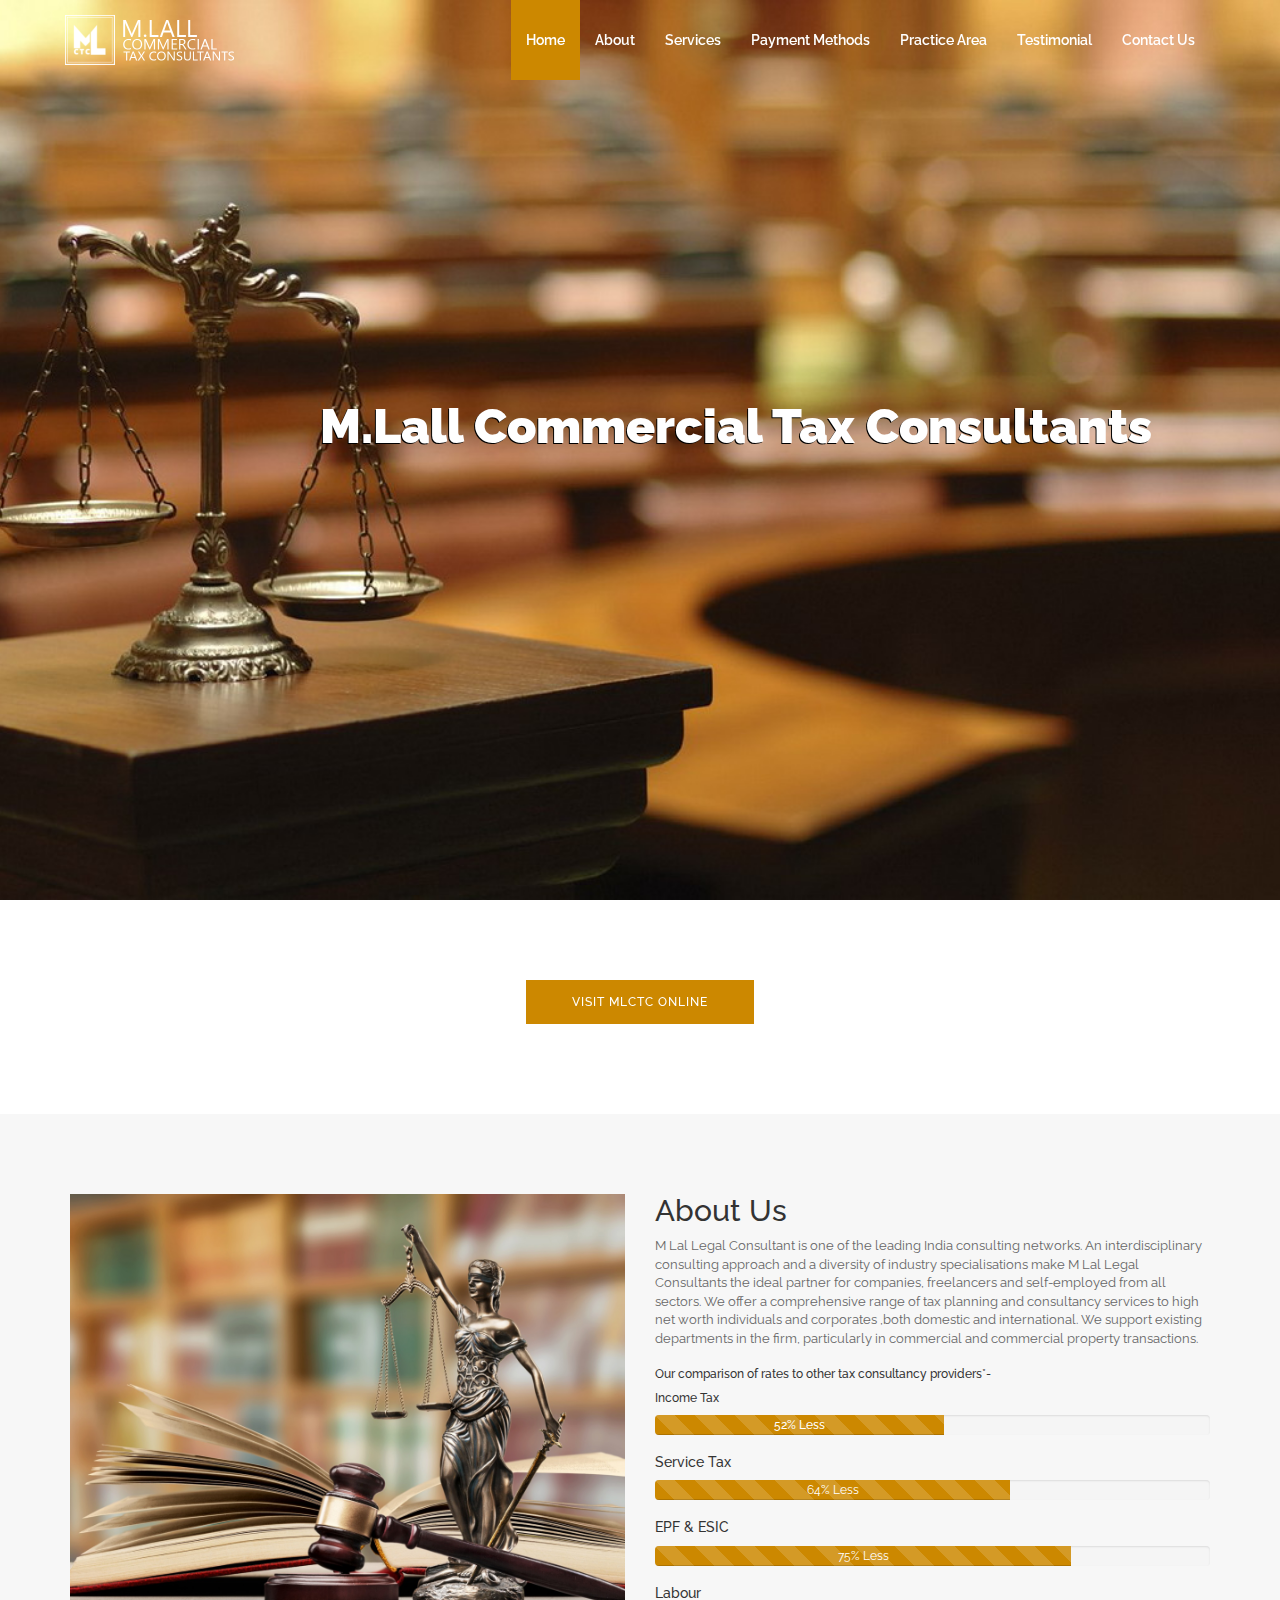
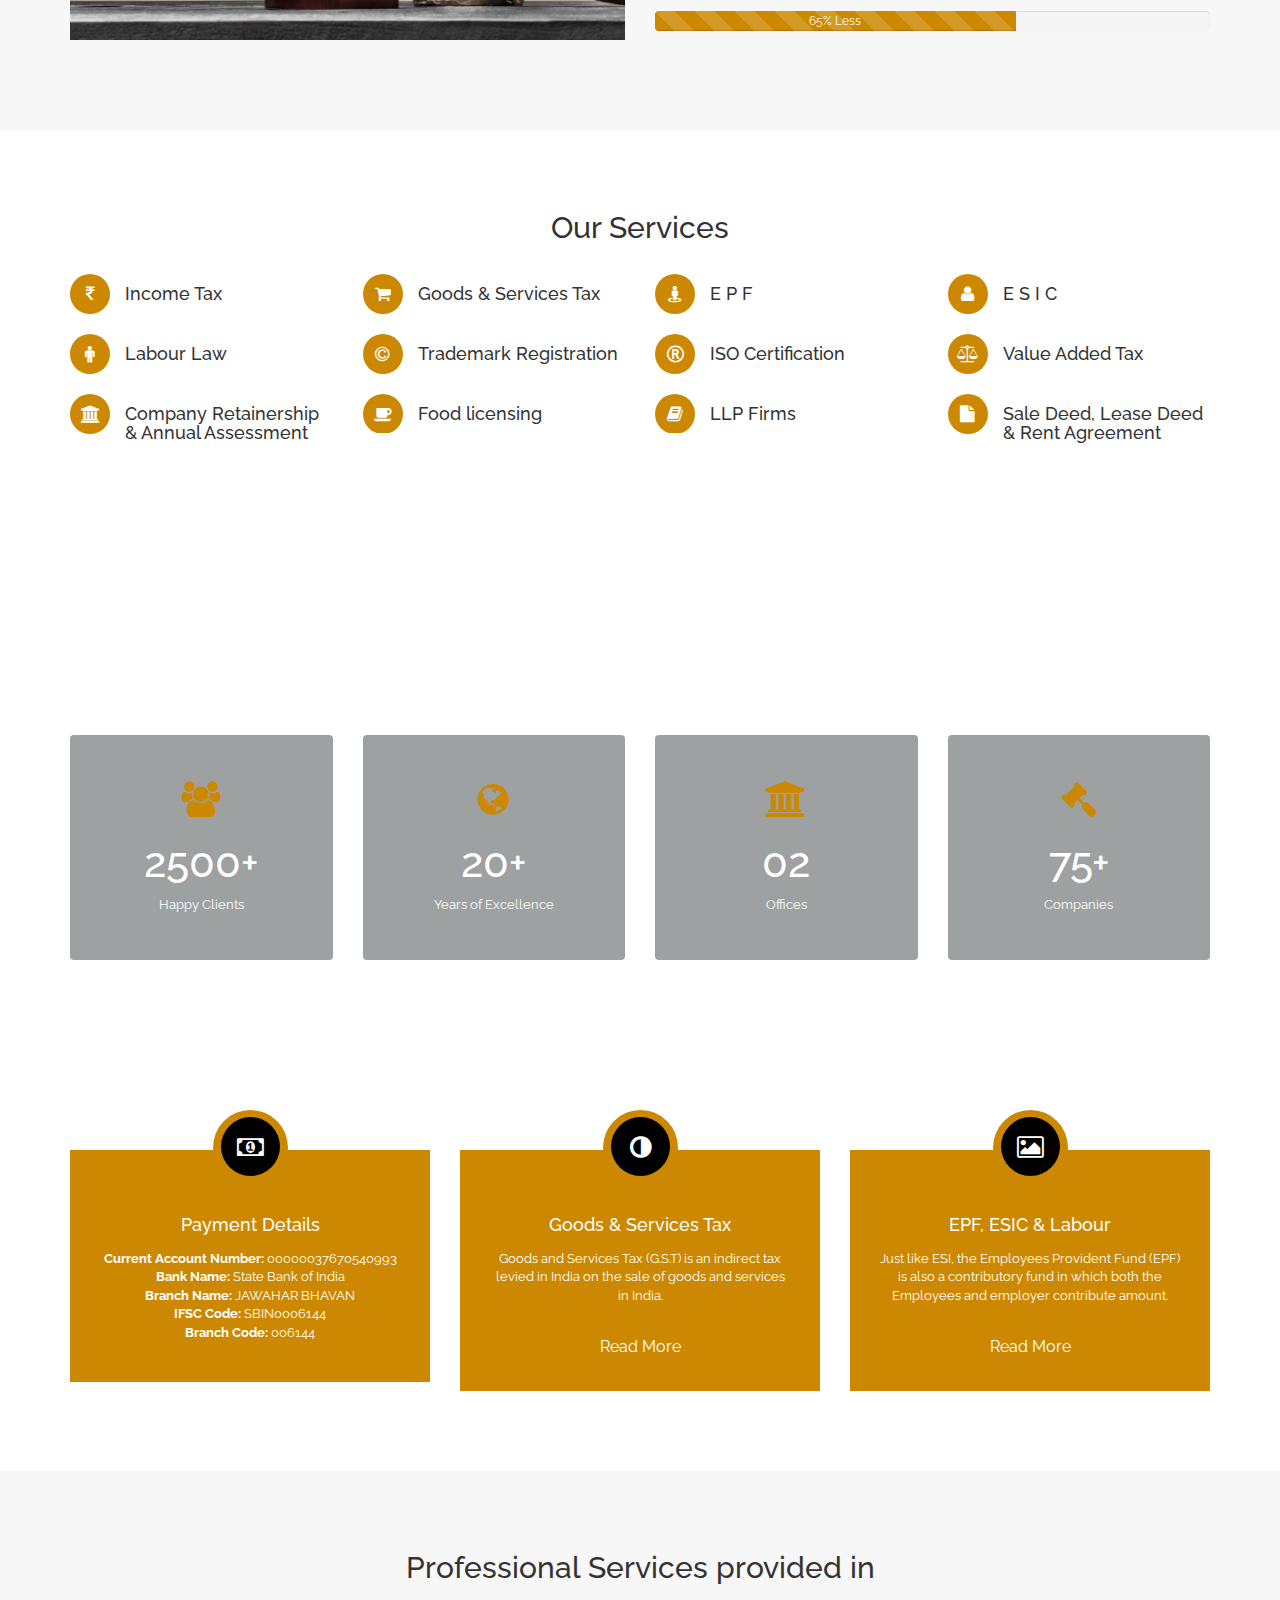
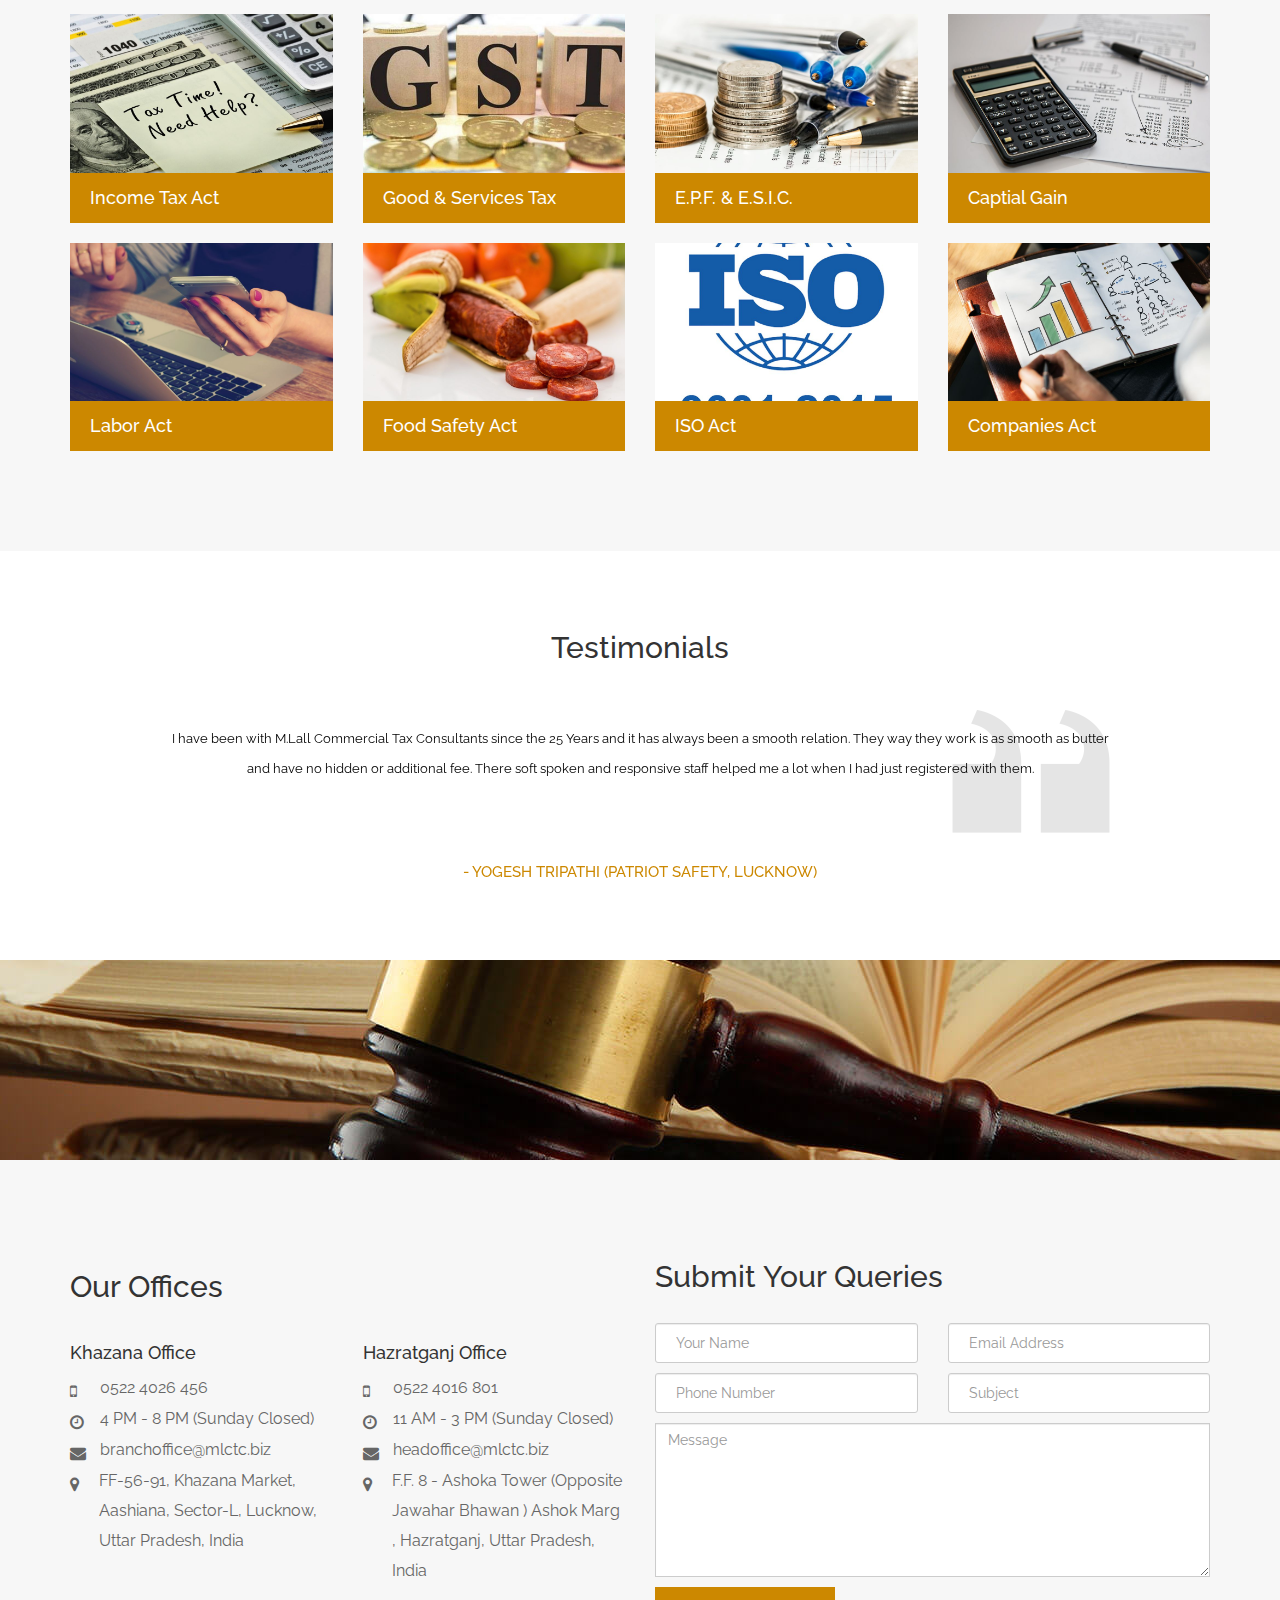
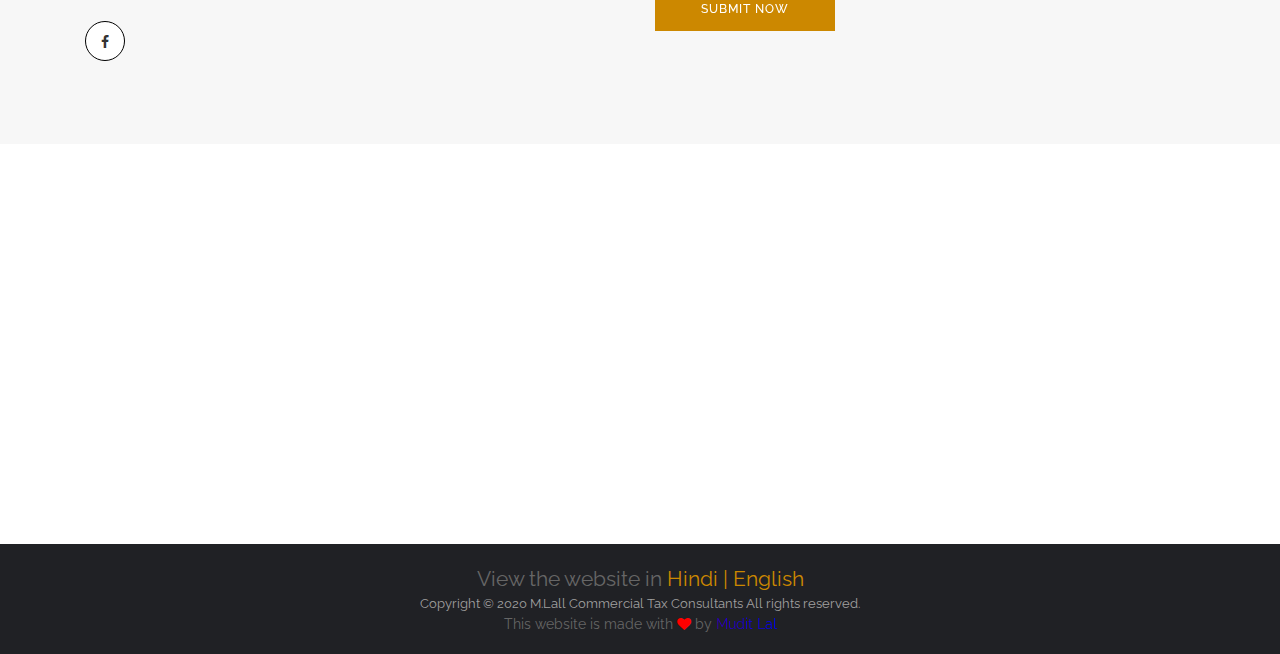
<file: index.html>
<!DOCTYPE html>
<html lang="en">
  <head>
    <meta charset="utf-8">
    <meta http-equiv="X-UA-Compatible" content="IE=edge">

    <script src="https://www.google.com/recaptcha/api.js?render=6LcBOOwUAAAAAFiA2AdxLw1zzGZPoKKJRCnerEKb"></script>
    <script>
    grecaptcha.ready(function() {
        grecaptcha.execute('6LcBOOwUAAAAAFiA2AdxLw1zzGZPoKKJRCnerEKb', {action: 'homepage'}).then(function(token) {
           ...
        });
    });
    </script>

    <meta name="viewport" content="width=device-width, initial-scale=1">
    <meta name="description" content="">
    <meta name="author" content="">
    <link rel="icon" href="images/favicon.ico">

    <title>M.Lall Commercial Tax Consultants</title>
    <meta name="description" content="M.Lall Commercial Tax Consultants">
		<meta name="keywords" content="Official Website of MLCTC">


    <!-- Bootstrap core CSS -->
    <link href="vendor/bootstrap/css/bootstrap.css" rel="stylesheet">

    <!-- Just for debugging purposes. Don't actually copy these 2 lines! -->
    <!--[if lt IE 9]><script src="../../assets/js/ie8-responsive-file-warning.js"></script><![endif]-->
    <script src="js/ie-emulation-modes-warning.js"></script>

     <!-- Custom Fonts -->
    <link href="vendor/font-awesome/css/font-awesome.min.css" rel="stylesheet" type="text/css">

    <!-- Template Demo Fullnav CSS -->
    <link href="css/full-nav-demo.css" rel="stylesheet">

    <!-- Template CSS -->
    <link href="css/style.css" rel="stylesheet">

    <!-- Custom CSS -->
    <link href="css/custom.css" rel="stylesheet">

   	<!-- Base MasterSlider style sheet -->
    <link rel="stylesheet" href="vendor/masterslider/style/masterslider.css" />

    <!-- Master Slider Skin -->
    <link href="vendor/masterslider/skins/default/style.css" rel='stylesheet' type='text/css'>

    <!-- MasterSlider Template Style -->
	<link href='vendor/masterslider/style/ms-fullscreen.css' rel='stylesheet' type='text/css'>

  </head>

  <body class="full-nav" onload="grecaptcha.execute">

    <!-- Navigation -->
    <nav class="navbar navbar-default navbar-fixed white no-background navbar-scrollspy divinnav" data-minus-value-desktop="78" data-minus-value-mobile="55" data-speed="1000">
    	<div class="container">
            <div class="navbar-header page-scroll">
                <button type="button" class="navbar-toggle" data-toggle="collapse" data-target="#navbar-menu">
                    <i class="fa fa-bars"></i>
                </button>
                <a class="navbar-brand" href="#about"><img src="images/logo-white.png" class="logo logo-display" alt=""></a>
                <a class="navbar-brand" href="#home"><img  src="images/scroll_logo1.gif" class="logo logo-scrolled" alt=""></a>

            </div>
            <div class="collapse navbar-collapse navbar-ex1-collapse" id="navbar-menu">
                <ul class="nav navbar-nav navbar-right">
                    <li class="active scroll"><a href="#home">Home</a></li>
                    <li class="scroll"><a href="#about">About</a></li>
                    <li class="scroll"><a href="#service">Services</a></li>
                    <li class="scroll"><a href="#payment">Payment Methods</a></li>
                    <li class="scroll"><a href="#practice">Practice Area</a></li>
                    <li class="scroll"><a href="#testimonials">Testimonial</a></li>
                    <li class="scroll"><a href="#contact">Contact Us</a></li>
                </ul>
            </div>
		</div>
    </nav>


    <div class="clearfix"></div>

    <!--Slider Here-->
    <section class="dart-no-padding-tb" id="home">

        <div class="ms-fullscreen-template" id="slider1-wrapper">
            <!-- masterslider -->
            <div class="master-slider ms-skin-default" id="masterslider">
                <div class="ms-slide slide-1">
                    <img src="vendor/masterslider/style/blank.gif" data-src="images/slide2/slide-1.jpg" alt="Welcome!">
                    <h6 class="ms-layer bold-text-white bigtext" data-type="text" data-effect="back(1300)" data-duration="1800" data-delay="0" data-hide-effect="left(short,false)" >
						<font size="90" >
                        M.Lall Commercial Tax Consultants
						</font>
                    </h6>

                </div>
                <div class="ms-slide slide-3">
                    <img src="images/MLCTC Logo White.png" class="ms-layer thin-text-white blacktext" data-type="image" data-effect="top(25)" data-duration="3400" data-ease="easeOutExpo">
                  </img>
                    <img src="vendor/masterslider/style/blank.gif" data-src="images/slide2/slide-2.jpg" alt="Go Around and learn more about us!">
                </div>
            </div>
            <!-- end of masterslider -->
        </div>
    </section>
    <section id="service" class="services bg-img">
        <div class="container">
            <div class="row">
               <div class="col-md-12">
                    <div class="dart-headingstyle-three text-center dart-mb-30">  <!--Style 3-->
                        <a href="https://online.mlctc.biz" target="_blank"><button class="btn button-default">VISIT MLCTC ONLINE</button></a>
                    </div>
                </div>
            </div>
        </div>
    </section>
    <div class="clearfix"></div>

    <!--About Section Here-->
    <section  class="about light-gray" id="about">
        <div class="container">
            <div class="row">
                <div class="col-sm-6">
                    <img class="img-responsive" src="images/1.jpg" alt="">
                </div>
                <div class="col-sm-6 about-content">
                    <h2 class="dart-mt-0">About Us</h2>
                    <p>M Lal Legal Consultant is one of the leading India consulting networks. An interdisciplinary consulting approach and a
					diversity of industry specialisations make M Lal Legal Consultants the ideal partner for companies, freelancers and self-employed
					from all sectors. We offer a comprehensive range of tax planning and consultancy services to high net worth individuals and corporates
					,both domestic and international. We support existing departments in the firm, particularly in commercial and commercial property
					transactions.</p>
                    <h6>Our comparison of rates to other tax consultancy providers*-
                     <b><h5>Income Tax</h5></b>
                    <div class="progress progress-striped active">
                      <div class="progress-bar" role="progressbar" aria-valuenow="70" aria-valuemin="0" aria-valuemax="100" style="width: 52%;">
                        52% Less
                      </div>
                    </div>
                    <h5>Service Tax</h5>
                    <div class="progress progress-striped active">
                      <div class="progress-bar" role="progressbar" aria-valuenow="80" aria-valuemin="0" aria-valuemax="100" style="width: 64%;">
                        64% Less
                      </div>
                    </div>
                    <h5>EPF & ESIC</h5>
                    <div class="progress progress-striped active">
                      <div class="progress-bar" role="progressbar" aria-valuenow="685" aria-valuemin="0" aria-valuemax="100" style="width: 75%;">
                        75% Less
                      </div>
                    </div>
                    <h5>Labour</h5>
                    <div class="progress progress-striped active">
                      <div class="progress-bar" role="progressbar" aria-valuenow="65" aria-valuemin="0" aria-valuemax="100" style="width: 65%;">
                        65% Less
                      </div>
                    </div>
                </div>
                </div>
            </div>
        </div>
    </section>

    <!--Service Section Here-->
    <section id="service" class="services bg-img">
        <div class="container">
            <div class="row">
               <div class="col-md-12">
                    <div class="dart-headingstyle-three text-center dart-mb-30">  <!--Style 3-->
                        <h2 class="dart-heading">Our Services</h2>
                    </div>
                </div>
                <div class="col-md-3 col-sm-6">
                    <div id="icon_box_6" class="icon_box_circle">
                        <i class="fa fa-inr"></i>
                        <a href="#" target="_blank">
                            <h4>Income Tax</h4>
                        </a>

                    </div>
                </div>
                <div class="col-md-3 col-sm-6">
                    <div id="icon_box_6" class="icon_box_circle">
                        <i class="fa fa-shopping-cart"></i>
                        <a href="#" target="_blank">
                            <h4>Goods & Services Tax</h4>
                        </a>

                    </div>
                </div>
                <div class="col-md-3 col-sm-6">
                    <div id="icon_box_6" class="icon_box_circle">
                        <i class="fa fa-street-view"></i>
                        <a href="#" target="_blank">
                            <h4>E P F</h4>
                        </a>

                    </div>
                </div>
                <div class="col-md-3 col-sm-6">
                    <div id="icon_box_6" class="icon_box_circle">
                        <i class="fa fa-user"></i>
                        <a href="#" target="_blank">
                            <h4>E S I C</h4>
                        </a>

                    </div>
                </div>
                <div class="col-md-3 col-sm-6">
                    <div id="icon_box_6" class="icon_box_circle">
                        <i class="fa fa-male"></i>
                        <a href="#" target="_blank">
                            <h4>Labour Law</h4>
                        </a>

                    </div>
                </div>
                <div class="col-md-3 col-sm-6">
                    <div id="icon_box_6" class="icon_box_circle">
                        <i class="fa fa-copyright"></i>
                        <a href="#" target="_blank">
                            <h4>Trademark Registration	</h4>
                        </a>

                    </div>
                </div>
                <div class="col-md-3 col-sm-6">
                    <div id="icon_box_6" class="icon_box_circle">
                        <i class="fa fa-registered"></i>
                        <a href="#" target="_blank">
                            <h4>ISO Certification</h4>
                        </a>

                    </div>
                </div>
                <div class="col-md-3 col-sm-6">
                    <div id="icon_box_6" class="icon_box_circle">
                        <i class="fa fa-balance-scale"></i>
                        <a href="#" target="_blank">
                            <h4>Value Added Tax</h4>
                        </a>

                    </div>
                </div>
                <div class="col-md-3 col-sm-6">
                    <div id="icon_box_6" class="icon_box_circle">
                        <i class="fa fa-bank"></i>
                        <a href="#" target="_blank">
                            <h4>Company Retainership & Annual Assessment</h4>
                        </a>

                    </div>
                </div>
                <div class="col-md-3 col-sm-6">
                    <div id="icon_box_6" class="icon_box_circle">
                        <i class="fa fa-coffee"></i>
                        <a href="#" target="_blank">
                            <h4>Food licensing</h4>
                        </a>

                    </div>
                </div>
                <div class="col-md-3 col-sm-6">
                    <div id="icon_box_6" class="icon_box_circle">
                        <i class="fa fa-book" aria-hidden="true"></i>
                        <a href="#" target="_blank">
                            <h4>LLP Firms</h4>
                        </a>
                    </div>
                </div>
                <div class="col-md-3 col-sm-6">
                    <div id="icon_box_6" class="icon_box_circle">
                        <i class="fa fa-file"></i>
                        <a href="#" target="_blank">
                            <h4>Sale Deed, Lease Deed & Rent Agreement</h4>
                        </a>
                    </div>
                </div>
            </div>
        </div>
    </section>


    <!-- Counter Section Here-->
    <section class="dart-counter-image-background dart-pt-40 dart-mb-0">
    	<div class="container">
            <div class="row">
                <div class="col-lg-12">
                     <div class="heading left-section vertical-heading dart-mb-50">
                        <h2 class="dart-fw-100 dart-fs-42">We Believe in <br> <strong>Excellence&nbsp;</strong>&amp; <strong>Accuracy</strong></h2>
                     </div>
                </div>
            </div>
            <div class="row">
                <div class="col-lg-3 col-md-3 col-sm-3 col-xs-6 text-center">
                    <div class="counter-section">
                        <h1><i class="fa  fa-users"></i></h1>
                        <h3 class="count dart-fs-42">2500+</h3>
                        <p>Happy Clients</p>
                    </div>
                </div>
                <div class="col-lg-3 col-md-3 col-sm-3 col-xs-6 text-center">
                    <div class="counter-section">
                        <h1><i class="fa  fa-globe"></i></h1>
                        <h3 class="count dart-fs-42">20+</h3>
                        <p>Years of Excellence</p>
                    </div>
                </div>
                <div class="col-lg-3 col-md-3 col-sm-3 col-xs-6 text-center">
                    <div class="counter-section">
                        <h1><i class="fa  fa-bank"></i></h1>
                        <h3 class="count dart-fs-42">02</h3>
                        <p>Offices</p>
                    </div>
                </div>
                <div class="col-lg-3 col-md-3 col-sm-3 col-xs-6 text-center">
                    <div class="counter-section">
                        <h1><i class="fa  fa-legal"></i><h1>
                        <h3 class="count dart-fs-42">75+</h3>
                        <p>Companies</p>
                    </div>
                </div>
            </div>
        </div>
   	</section>

    <!--Intro Section Here-->
    <section class="dart-pt-50" id="payment">
      <div class="container">
          <div class="row">
              <div class="col-md-4 col-sm-4">
                  <div id="icon_box_3" class="icon_box3_simple" >
                        <div class="icon_circle">
                          <div class="simple_sub_circle"></div>
                          <i class="fa fa-money"></i>
                      </div>
                      <a href="#" target="_blank">
                        <h4>Payment Details</h4>
                      </a>
                      <p><b>Current Account Number:</b> 00000037670540993
                        <br><b>Bank Name:</b> State Bank of India
                        <br><b>Branch Name:</b> JAWAHAR BHAVAN
                        <br><b>IFSC Code:</b> SBIN0006144
                        <br><b>Branch Code:</b> 006144</p>
                    </div>
                </div>
                <div class="col-md-4 col-sm-4">
                  <div id="icon_box_3" class="icon_box3_simple" >
                        <div class="icon_circle">
                          <div class="simple_sub_circle"></div>
                          <i class="fa fa-adjust"></i>
                      </div>
                      <a href="#" target="_blank">
                        <h4>Goods & Services Tax</h4>
                      </a>
                      <p>Goods and Services Tax (G.S.T) is an indirect tax levied in India on the sale of goods and services in India. </p>
                      <a class="box_btn" href="https://en.wikipedia.org/wiki/Goods_and_Services_Tax_(India)" _blank="">Read More</a>
                    </div>
                </div>
                <div class="col-md-4 col-sm-4" >
                  <div id="icon_box_3" class="icon_box3_simple" >
                        <div class="icon_circle">
                          <div class="simple_sub_circle"></div>
                          <i class="fa fa-image"></i>
                      </div>
                      <a href="#" target="_blank">
                        <h4>EPF, ESIC & Labour</h4>
                      </a>
                      <p>Just like ESI, the Employees Provident Fund (EPF) is also a contributory fund in which both the Employees and employer
            contribute amount.</p>
                      <a class="box_btn" href="https://empxtrack.com/blog/esi-pf-statutory-compliance/" _blank="">Read More</a>
                    </div>
                </div>

            </div>
        </div>
    </section>

    <!-- Practice Area Section start Here -->
    <section class="practics light-gray" id="practice">
        <div class="container">
            <div class="row">
                 <div class="col-md-12">
                    <div class="dart-headingstyle-three text-center dart-mb-30">  <!--Style 3-->
                        <h2 class="dart-heading">Professional Services provided in</h2>
                    </div>
                </div>
            </div>
            <div class="row">
                <div class="col-md-3 col-sm-3">
                    <div class="dart_image_box">
                        <div class="image">
                            <img src="images/pic-1.jpeg" class="img-responsive">
                        </div>
                        <div class="image-content">
                            <h4>Income Tax Act</h4>
                        </div>
                    </div>
                </div>
                <div class="col-md-3 col-sm-3">
                    <div class="dart_image_box">
                        <div class="image">
                            <img src="images/pic-2.jpeg" class="img-responsive">
                        </div>
                        <div class="image-content">
                            <h4>Good & Services Tax</h4>
                        </div>
                    </div>
                </div>
                <div class="col-md-3 col-sm-3">
                    <div class="dart_image_box">
                        <div class="image">
                            <img src="images/pic-3.jpeg" class="img-responsive">
                        </div>
                        <div class="image-content">
                            <h4>E.P.F. & E.S.I.C.</h4>
                        </div>
                    </div>
                </div>
                <div class="col-md-3 col-sm-3">
                    <div class="dart_image_box">
                        <div class="image">
                            <img src="images/pic-4.jpeg" class="img-responsive">
                        </div>
                        <div class="image-content">
                            <h4>Captial Gain</h4>
                        </div>
                    </div>
                </div>
                 <div class="col-md-3 col-sm-3">
                    <div class="dart_image_box">
                        <div class="image">
                            <img src="images/pic-5.jpeg" class="img-responsive">
                        </div>
                        <div class="image-content">
                            <h4>Labor Act</h4>
                        </div>
                    </div>
                </div>
                 <div class="col-md-3 col-sm-3">
                    <div class="dart_image_box">
                        <div class="image">
                            <img src="images/pic-6.jpeg" class="img-responsive">
                        </div>
                        <div class="image-content">
                            <h4>Food Safety Act</h4>
                        </div>
                    </div>
                </div>
                 <div class="col-md-3 col-sm-3">
                    <div class="dart_image_box">
                        <div class="image">
                            <img src="images/pic-7.jpeg" class="img-responsive">
                        </div>
                        <div class="image-content">
                            <h4>ISO Act</h4>
                        </div>
                    </div>
                </div>
                 <div class="col-md-3 col-sm-3">
                    <div class="dart_image_box">
                        <div class="image">
                            <img src="images/pic-8.jpeg" class="img-responsive">
                        </div>
                        <div class="image-content">
                            <h4>Companies Act</h4>
                        </div>
                    </div>
                </div>
            </div>
        </div>
    </section>
    <!-- Practice Area Section End Here -->

    <!-- Testimonial Section Start Here -->
    <section class="testimonials" id="testimonials"><!-- Section id-->
        <div class="container">
            <div class="row">
                 <div class="col-md-12">
                    <div class="dart-headingstyle-three text-center dart-mb-30">  <!--Style 3-->
                        <h2 class="dart-heading">Testimonials</h2>
                    </div>
                </div>
            </div>
            <div class="row">
            <div class="col-md-12">
                    <div class="carousel slide" id="fade-quote-carousel" data-ride="carousel" data-interval="6000"><!---->
                      <div class="carousel-inner">
                        <div class="item">

                            <blockquote>
                                <p class="quate-text">The services provided by M.Lall Commercial Tax Consultants are fast, straight forward and cheap.</p>

                                <h6 class="person">- Rakesh Swadiya (Managing Director, Ranjeet Mechatronics)</h6>
                            </blockquote>

                        </div>
                        <div class="item">

                            <blockquote>
                                <p class="quate-text">"We had such an amazing experience with this company and their associates. Extremely fast and friendly service with constant email or text message updates throughout the entire process."</p>

                                <h6 class="person">- Rakesh Swadiya ( Managing Director, Ranjeet Mechatronics)</h6>
                            </blockquote>

                        </div>
                        <div class="item">

                            <blockquote>
                                <p class="quate-text">“I had the opportunity to work with MLCTC for my legal needs.  From the first point of contact, the team was very informative and articulate. Team had open communication throughout the entire process and explained all aspects clearly. My needs were time sensitive and Mr.Manoj was very open, communicative, thorough and organized.  I would recommend MLTCT to anyone in need of legal services.”​</p>

                                <h6 class="person">- Rakesh Swadiya ( Managing Director, Ranjeet Mechatronics)</h6>
                            </blockquote>

                        </div>

                        <div class="item active">

                            <blockquote>
                                <p class="quate-text">I have been with M.Lall Commercial Tax Consultants since the 25 Years and it has always been a smooth relation. They way they work is as smooth as butter and have no hidden or additional fee. There soft spoken and responsive staff helped me a lot when I had just registered with them. </p>

                                <h6 class="person">- Yogesh Tripathi (Patriot Safety, Lucknow)</h6>
                            </blockquote>

                        </div>

                      </div>

                    </div>
                </div>
            </div>

        </div>
    </section>
    <!-- Testimonial Section End Here -->

    <!-- Brand Section Start Here -->
    <section class="logo-client">
        <div class="container">
            <br>
			<br>

            </div>

    </section>
    <!-- Brand Section End Here -->

    <!-- Attorny Section End Here
    <section class="dart-team dart-team-1" id="team">
        <div class="container">
            <div class="row">
                 <div class="col-md-12">
                    <div class="dart-headingstyle-three text-center dart-mb-30">
                        <h2 class="dart-heading">Our Employees</h2>
                    </div>
                </div>
            </div>
            <div class="row">
                <div class="col-lg-4 col-md-4 col-sm-4 ">
                    <div class="team-content-3">
                        <div class="img-content">
                            <img class="img-responsive img-team-person" src="images/team-1.jpg">
                            <div class="overlay">
                                <ul class="social_links_fifth list-unstyled">
                                    <li><a href="https://www.facebook.com/shalini.610.srivastava?ref=br_rs" target="blank"><i class="fa fa-facebook"></i></a></li>
                                </ul>
                            </div>
                        </div>
                        <div class="team-person-detail">
                            <h4>Shalini Srivastava</h4>
                            <span>Assisstant Director</span>
                        </div>
                    </div>
                </div>
                <div class="col-lg-4 col-md-4 col-sm-4 ">
                    <div class="team-content-3">
                        <div class="img-content">
                            <img class="img-responsive img-team-person" src="images/team-2.jpg">
                             <div class="overlay">
                                <ul class="social_links_fifth list-unstyled">
                                    <li><a href="https://www.facebook.com/manoj.lal.77377" target="blank"><i class="fa fa-facebook"></i></a></li>
                                </ul>
                            </div>
                        </div>
                        <div class="team-person-detail">
                            <h4>Manoj Lal</h4>
                            <span>Managing Director</span>
                        </div>
                    </div>
                </div>
                <div class="col-lg-4 col-md-4 col-sm-4 ">
                    <div class="team-content-3">
                        <div class="img-content">
                            <img class="img-responsive img-team-person" src="images/team-3.jpg">
                             <div class="overlay">
                                <ul class="social_links_fifth list-unstyled">
                                    <li><a href="https://www.facebook.com/prakash.sharma.7169"><i class="fa fa-facebook"></i></a></li>
                                </ul>
                            </div>
                        </div>
                        <div class="team-person-detail">
                            <h4>Prakash Sharma</h4>
                            <span>Accounts Head</span>
                        </div>
                    </div>
                </div>
            </div>
        </div>
    </section>
     Attorny Section End Here -->


     <!-- Contacts Section Start Here -->
    <section class="contact-us dart-pb-50 light-gray"  id="contact">
    	<div class="container">
    		<div class="row">
            	<div class="col-lg-6 col-md-6 col-sm-6 col-xs-12 ">
                    <div class="dart-headingstyle-three dart-mt-30">  <!--Style 3-->
                        <h2 class="dart-heading">Our Offices</h2>
                    </div>
                	<div class="form_panel"><!-- Start the form spanel -->
                       <form class="dart-form-2">
                          <div class="row">
                            <div class="col-sm-6">
                                 <div class="form-group">
                                    <h4 class="dart-fw-500">Khazana Office</h4>
                                   <ul class="list-unstyled">
                                        <li><i class="fa fa-mobile"></i>0522 4026 456</li><br>
                                        <li><i class="fa fa-clock-o"></i>4 PM - 8 PM (Sunday Closed)</li><br>
                                        <li><i class="fa fa-envelope"></i>branchoffice@mlctc.biz</li>
                                        <li><i class="fa fa-map-marker"></i>FF-56-91, Khazana Market, Aashiana, Sector-L, Lucknow, Uttar Pradesh, India </li>
                                    </ul>
                                </div>
                            </div>
                            <div class="col-sm-6">
                                 <div class="form-group">
                                    <h4 class="dart-fw-500">Hazratganj Office</h4>
                                   <ul class="list-unstyled">
                                       	<li><i class="fa fa-mobile"></i>0522 4016 801</li><br>
                                        <li><i class="fa fa-clock-o"></i>11 AM - 3 PM (Sunday Closed)</li><br>
                                        <li><i class="fa fa-envelope"></i>headoffice@mlctc.biz</li>
                                        <li><i class="fa fa-map-marker"></i>F.F. 8 - Ashoka Tower (Opposite Jawahar Bhawan ) Ashok Marg , Hazratganj, Uttar Pradesh, India </li>
                                    </ul>
                                </div>
                            </div>
                          </div>
                      </form>
                	</div><!-- end of form spanel -->
                	<div class="col-sm-12">
                      <ul class="social_links list-unstyled">
                            <li class="facebook"><a href="http://https//www.facebook.com/mr.shivramlal"><i class="fa fa-facebook"></i></a></li>
                       </ul>
                     </div>
                </div>
                <div class="col-lg-6 col-md-6 col-sm-6 col-xs-12 ">
                	<div class="form_panel">
					<!-- Start the form spanel -->
					<h2> Submit Your Queries </h2>
          <form class="dart-form-8"  action="send_email.php" id="get-form" name="contact" method="post" >
               <div class="form-inline row">
                   <div class="form-group col-sm-6">
                     <input class="form-control" type="name" name="InputName" placeholder="Your Name">
                   </div>
                   <div class="form-group col-sm-6">
                     <input class="form-control" type="email" name="InputEmail" placeholder="Email Address">
                   </div>
               </div>
               <div class="form-inline row">
                   <div class="form-group col-sm-6">

                     <input class="form-control" type="tel" name="InputPhone" placeholder="Phone Number">
                   </div>
                   <div class="form-group col-sm-6">

                     <input class="form-control" type="subject" name="InputSub" placeholder="Subject">
                   </div>
               </div>
               <div class="row">
                       <div class="form-group col-lg-12 col-xs-12">
                          <textarea class="form-control form-control-multiline" rows="7" name="InputMessage" placeholder="Message"></textarea>
                       </div>
               </div>
               <button type="submit" class="btn button-default">Submit Now</button>
         </form>
                	</div>
                </div><!-- end of form spanel -->
            </div>
       	</div>
    </section>
    <div class="mapouter"><div class="gmap_canvas"><iframe width="100%" height="400" id="gmap_canvas" src="https://www.google.com/maps/embed?pb=!1m18!1m12!1m3!1d889.8913911610989!2d80.94987358874815!3d26.85376675684061!2m3!1f0!2f0!3f0!3m2!1i1024!2i768!4f13.1!3m3!1m2!1s0x399bfd0c20c8e915%3A0x7f29857c973c611d!2sManoj%20Lal%20Advocate!5e0!3m2!1sen!2sin!4v1587458837054!5m2!1sen!2sin" frameborder="0" scrolling="no" marginheight="0" marginwidth="0"></iframe></div><style>.mapouter{position:relative;text-align:right;height:400px;width:100%;}.gmap_canvas {overflow:hidden;background:none!important;height:400px;width:100%;}</style></div>
    <!-- Footer Start Here -->
    <footer class="text-center">
        <div class="container">
          <div style="font-size:150%;">View the website in <a href="#" target="_blank">Hindi |</a> <a href="#" target="_blank">English <br> </a></div>
            <div class="row">
                <div class="col-xs-12">
                    <p class="dart-mb-0">Copyright © 2020 M.Lall Commercial Tax Consultants All rights reserved.</p>
                </div>
            </div>
        </div>
        This website is made with <i class="fa fa-heart" aria-hidden="true" style="color: red;"></i> by <a href="https://mudit-lal.github.io/mudit.github.io" target="_blank" class="rainbow-text">Mudit Lal</a>
    </footer>
    <!-- Footer End Here -->

    <!-- IE10 viewport hack for Surface/desktop Windows 8 bug -->
    <script src="js/ie10-viewport-bug-workaround.js"></script>

    <!-- jQuery -->
    <script src="vendor/jquery/jquery.min.js"></script>

    <!-- Bootstrap Core JavaScript -->
    <script src="vendor/bootstrap/js/bootstrap.min.js"></script>

    <!-- Nav JavaScript -->
    <script src="js/divineartnav.js"></script>

	<!-- jQuery -->
    <!--<script src="vendor/masterslider/jquery.min.js"></script>-->
    <script src="vendor/masterslider/jquery.easing.min.js"></script>

    <!-- Master Slider -->
    <script src="vendor/masterslider/masterslider.min.js"></script>

    <!-- custom JavaScript -->
    <script src="js/custom.js"></script>

	<script type="text/javascript">

		var slider = new MasterSlider();

		slider.control('bullets');

		slider.setup('masterslider' , {
			width:1024,
			height:768,
			space:5,
			view:'fade',
			layout:'fullscreen',
			speed:20,
			overPause:false,
			autoplay:true
		});

	</script>

    <!-- Template JavaScript -->
    <script src="js/template.js"></script>

    <script>
	  (function(i,s,o,g,r,a,m){i['GoogleAnalyticsObject']=r;i[r]=i[r]||function(){
	  (i[r].q=i[r].q||[]).push(arguments)},i[r].l=1*new Date();a=s.createElement(o),
	  m=s.getElementsByTagName(o)[0];a.async=1;a.src=g;m.parentNode.insertBefore(a,m)
	  })(window,document,'script','https://www.google-analytics.com/analytics.js','ga');

	  ga('create', 'UA-76890900-3', 'auto');
	  ga('send', 'pageview');
	</script>
  </body>
</html>
</file>
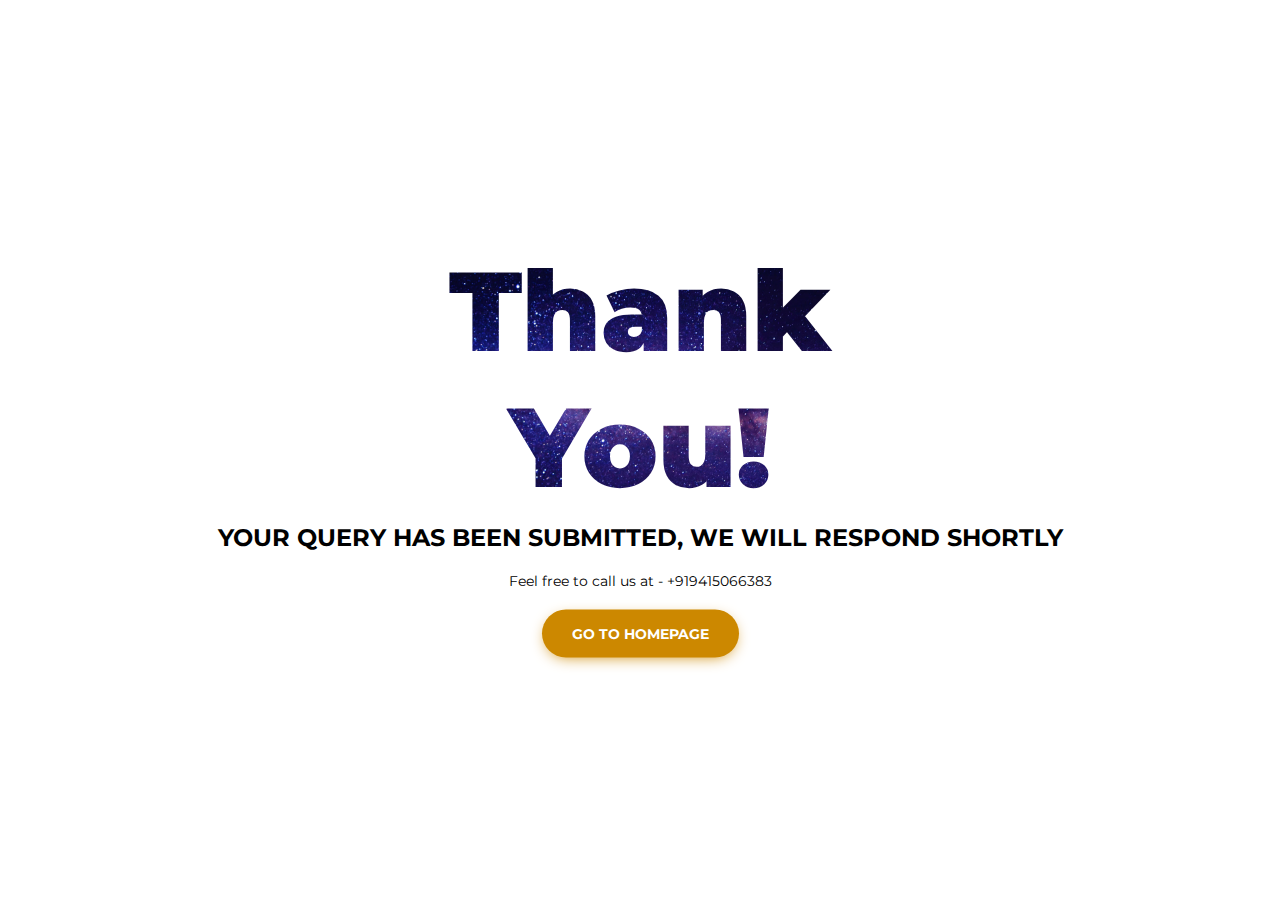
<file: submitted/index.html>
<!DOCTYPE html>
<html lang="en">

<head>
	<meta charset="utf-8">
	<meta http-equiv="X-UA-Compatible" content="IE=edge">
	<meta name="viewport" content="width=device-width, initial-scale=1">
	<!-- The above 3 meta tags *must* come first in the head; any other head content must come *after* these tags -->

	<title>Thank you!</title>

	<!-- Google font -->
	<link href="https://fonts.googleapis.com/css?family=Montserrat:400,700,900" rel="stylesheet">

	<!-- Custom stlylesheet -->
	<link type="text/css" rel="stylesheet" href="css/style.css" />

	<!-- HTML5 shim and Respond.js for IE8 support of HTML5 elements and media queries -->
	<!-- WARNING: Respond.js doesn't work if you view the page via file:// -->
	<!--[if lt IE 9]>
		  <script src="https://oss.maxcdn.com/html5shiv/3.7.3/html5shiv.min.js"></script>
		  <script src="https://oss.maxcdn.com/respond/1.4.2/respond.min.js"></script>
		<![endif]-->

</head>

<body>

	<div id="notfound">
		<div class="notfound">
			<div class="notfound-404">
				<h1>Thank You!</h1>
			</div>
			<h2>Your Query has been submitted, we will respond shortly</h2>
			<p>Feel free to call us at - +919415066383</p>
			<a href="https://mlctc.biz">Go To Homepage</a>
		</div>
	</div>

</body><!-- This templates was made by Colorlib (https://colorlib.com) -->

</html>
</file>
<file: css/full-nav-demo.css>
/*------------------------------------------------------------------
[full-nav-demo Stylesheet]

Project:    Lawfirm - Onepage Html Responsive Template
Version:    1.1
Last change:    15/05/2017 
Primary use:    Lawfirm - Onepage Html Responsive Template
-------------------------------------------------------------------*/

@media (min-width: 1024px) {


}
.full-nav nav.divinnav.navbar-full .navbar-collapse .wrap-full-menu {
    background-color: rgba(0, 0, 0, 0.9);
}

.full-nav nav.navbar ul.nav li.scroll.active > a, .full-nav nav.navbar ul.nav > li > a:hover {
    color: #fff !important;
    background-color: #cc8800 !important;
}

.full-nav .vertical-heading span {
    color: #cc8800;
}
.full-nav .accordionstyle_1.accordion_2 .panel .panel-heading a, .full-nav .accordionstyle_1.accordion_2 .panel .panel-heading a:hover {
    background-color: #cc8800;
}
.full-nav .icon_box3_simple .simple_sub_circle {
    background: #000;
}
.full-nav #about hr {
    background: #cc8800;
}
.full-nav .icon_box3_simple:hover {
    background: #d5d4d6;
    color: #000;
}
.full-nav .icon_box3_simple:hover h4{
    color: #000;
}
.full-nav .icon_box3_simple:hover .simple_sub_circle {
    background: #000;
}
.full-nav .portfolioTwo .ImageWrapper .ImageOverlay {
    background: none repeat scroll 0 0 rgba(54, 158, 70, 0.9);
}
.full-nav .testimonialEight .item .name {
    color: #cc8800;
}
.full-nav .testimonialEight .carousel .carousel-indicators .active {
    background-color: #cc8800 !important;
}
.full-nav .dart-headingstyle-four h5 {
    color: #cc8800;
}
.full-nav .fullWidthNine .feature-wrapper h5 {
    color: #cc8800;
}
.full-nav .fullWidthNine .feature-wrapper:hover i {
    color: #cc8800;
}
.full-nav .tabSix .nav-tabs>li.active>a, .full-nav .tabSix .nav-tabs>li.active>a:focus, .full-nav .tabSix .nav-tabs>li.active>a:hover, .full-nav .tabSix .nav-tabs>li>a:hover {
    border-color: #cc8800;
}
.full-nav .button-default {
    background: #cc8800;
}
.full-nav .counter-section i {
    color: #cc8800;
}
.full-nav .packagestyle_one:hover {
    background: #cc8800;
}
.full-nav .btn-link {
    color: #cc8800;
}


@media (max-width: 992px){
.full-nav nav.navbar.divinnav .navbar-nav > li > a {
    border-bottom: none;
    border-top: none;
    margin-bottom: 0px;
    width: auto;
}
}
.full-nav nav.navbar.divinnav .navbar-toggle {
    background-color: #cc8800;
}
.full-nav nav.navbar.no-background ul.nav > li > a:hover{
    background-color: #cc8800 !important;
}
</file>
<file: css/style.css>
/*------------------------------------------------------------------
[Master Stylesheet]

Project:	Law Firm - Multipage Html Responsive Template
Version:	1.1
Last change:	15/05/2017
Primary use:	Law Firm - Multipage Html Responsive Template
-------------------------------------------------------------------*/

@import url("default-template-style.css");
@import url("style-element.css");
@import url("divineartnav.css");
@import url("divineartnav-style.css");
@import url("divineartnav-animate.css");
@import url('https://fonts.googleapis.com/css?family=Raleway:100,100i,200,300,400,500,600,700,800,900&amp;subset=latin-ext');

/*------------------------------------------------------------------
[Table of contents]

1. Body
2. Navigation
3. Page Tilte
4. Button Style
5. Heading style
6. About
7. Services
8. Portfolio Style
9. Blog Post Style
10. Footer style
11. Responsive Media Screen style

-------------------------------------------------------------------*/

/*------------------------------------------------------------------
# [Color codes]

# Black (text): #000
# Blue : #cc8800

------------------------------------------------------------------*/

/*------------------------------------------------------------------
[Typography]

Body :		'Lato', sans-serif;
Title and logo:		'Montserrat', sans-serif;

-------------------------------------------------------------------*/



/*---Body---*/

html,
	body {
	  height: 100%;
	  width: 100%;
	}

body {
	color:#666;
  	font-family: "Raleway", sans-serif;
}

a {
	color: #cc8800;
    -webkit-transition: all 0.35s;
    -moz-transition: all 0.35s;
    transition: all 0.35s;
}
.btn, .btn:hover {
    -webkit-transition: all 0.35s;
    -moz-transition: all 0.35s;
    transition: all 0.35s;
}
a:hover,
a:focus {
	color: #cc8800;
	outline: none;
	outline-offset: 0px;
	text-decoration:none !important;
}

h1,
h2,
h3,
h4,
h5,
h6 {
	font-family: "Raleway", sans-serif;
	color:#333;
}
#masterslider h1,
#masterslider h2,
#masterslider h3,
#masterslider h4,
#masterslider h5,
#masterslider h6 {
	color:#fff;
}
p {
	margin-bottom: 20px;
	font-size:13px;
    font-weight: 400;

}

.blue{
	color:#cc8800;
}
.white{
	color: #fff;
}
.black{
	color:#000;
}
.yellow{
	color:#ffff00;
}
.gray{
	color:#898989;
}
.bg-blue{
	background-color:#cc8800;
}
.light-blue {
    background-color: #e5f0fb;
}
section{
	padding:80px 0px;
}
.padding-heigh{
	padding:80px 0px;
}
.padding-middle{
	padding:30px 0px 50px;
}
.light-gray{
	background-color:#f7f7f7;
}
.dart-pt-70{
	padding-top:70px;
}
.dart-pt-80{
	padding-top:80px;
}
.button-default {
	font-family: "Raleway", sans-serif;
	font-size: 12px;
	line-height: 20px;
	padding: 12px 46px;
	border-radius: 0px;
	text-transform: uppercase;
	display: inline-block;
	vertical-align: middle;
	-webkit-transform: perspective(1px) translateZ(0);
	transform: perspective(1px) translateZ(0);
	position: relative;
	-webkit-transition: all linear 400ms;
		  transition: all linear 400ms;
	border: none;
	background: #cc8800;
	color: #ffffff;
	    font-weight: 500;
    letter-spacing: 1px;
}
@media screen and (max-width: 767px) {
.button-default {
	padding: 10px 28px;
	font-size: 11px;
	line-height: 16px;
}
}

.button-default:before {
  content: "";
  position: absolute;
  z-index: -1;
  top: 0;
  bottom: 0;
  left: 0;
  right: 0;
  display: inline-block;
  -webkit-transform: scaleX(0);
  -ms-transform: scaleX(0);
      transform: scaleX(0);
  -webkit-transform-origin: 51%;
  -ms-transform-origin: 51%;
      transform-origin: 51%;
  -webkit-transition-property: -webkit-transform;
  transition-property: transform;
  -webkit-transition-duration: 0.3s;
  transition-duration: 0.3s;
  border-radius: 0px;
  border: none;
   background: #202125;
}

.button-default:hover:before, .button-default:focus:before, .button-default:active:before {
  -webkit-transform: scaleX(1.05);
  -ms-transform: scaleX(1.05);
      transform: scaleX(1.05);
}
.btn:hover, .btn:focus, .btn.focus {
    color: #f8f3f3;
    text-decoration: none;
}
.dart-pb-90{
	padding-bottom:90px;
}


/*--- Nav ---*/
.navbar{
	margin-bottom:0px;
}
.navbar-default .navbar-nav > li > a {
    color: #fff;
}
.navbar-default {
   /* background-color: rgba(255,255,255,0.3);*/
    border-color: rgba(255, 255, 255, 0.3);
}
nav.navbar.divinnav .navbar-toggle{
	background-color: #1d6f96;
	height:35px;
	width:40px;
	font-size: 24px;
	margin-top: 2px;
	border-radius: 0;
    color: #fff;
}
@media (max-width: 992px){
nav.navbar .navbar-brand {
    top: 2px;
}
}
@media only screen and (max-width: 767px) {
.navbar-brand > img {
	margin-top: 5px;
}
nav.navbar.divinnav .navbar-nav {
	padding-left: 0px;
	padding-right: 0px;
}
nav.navbar.divinnav .navbar-nav {
	padding-left: 0px;
	padding-right: 0px;
}

}

/*---heading style---*/

.dart-headingstyle-four h5 {
	font-family: "Raleway", sans-serif;
	color: #cc8800;
	text-transform: uppercase;
	margin-top:0px;
	margin-bottom:10px;
	font-size: 14px;
}
.dart-headingstyle-four h2 {
	padding-bottom: 25px;
	position: relative;
	font-size:42px;
	font-weight:100;
	margin-top:0px;
	margin-bottom:0px;
}
.dart-headingstyle-four .dart-heading:after {
	content: "";
	background: #cc8800;
	width: 50px;
	height: 2px;
	position: absolute;
	left: 50%;
	bottom: 0;
	margin-left: -25px;
}
nav.navbar.navbar-transparent ul.nav > li > a:hover, nav.navbar.no-background ul.nav > li > a:hover, nav.navbar ul.nav li.scroll.active > a, nav.navbar.navbar-dark ul.nav li.dropdown ul.dropdown-menu > li > a:hover, nav.navbar ul.nav li.dropdown.on > a, nav.navbar-dark ul.nav li.dropdown.on > a {
	color: #fff !important;
	background-color: #cc8800 !important;
}
nav.navbar.divinnav ul.nav > li > a {
	color: #333;
}
.navbar-brand{
	height:auto;
	margin-top: 3px;
	padding:0px 10px;
	margin-top:15px !important;
}

/*---Slider---*/

.center-nav #masterslider h3{
	color:#000;
}

/*--- About ---*/

.heading h1{
	margin-top:0px;
	margin-bottom:0px;
}
#about .outer-bound {
    min-height: 203px;
    position: relative;
}
.vertical-heading span {
	color: #cc8800;
}

.vertical-heading span {
	display: table;
	position: relative;
	left: -45px;
	top: 70px;
	text-transform: uppercase;
	-webkit-transform: rotate(-90deg);
	  -ms-transform: rotate(-90deg);
		  transform: rotate(-90deg);
	color: #cc8800;
	font-family: "Raleway", sans-serif;
	font-size: 14px;
	word-spacing: 8px;
}
#about .bottom-section {
    margin-top: 85px;
}
#about .bottom-section img {
    display: block;
    margin: 0 auto;
}
#about hr {
    width: 45px;
    height: 3px;
    background: #cc8800;
    margin: 0 auto 20px;
    -webkit-transition: all 400ms ease-in-out;
    transition: all 400ms ease-in-out;
    border: none;
}
#about .icon_box3_simple:hover hr{
	 background: #cc8800;
}
.icon_box3_simple h4{
	color: #fff;
}
#about .icon_box3_simple:hover p{
	 color: #000;
}
.progress-bar{
	background-color: #cc8800 ;
}
}
.fullWidthEighteen .content_block{
}
.fullWidthEighteen .content_block.accordionstyle_2 .panel-group .panel-heading+.panel-collapse>.panel-body {
	padding: 20px 10px 0px;
}
@media (max-width: 991px){

.fullWidthEighteen .img_block{
	display:inline-block;
	min-width: 500px;
}
}
@media (max-width: 767px){

	.fullWidthEighteen .img_block{
		display:inline-block;
		min-width: 100%;
		margin-bottom:30px;
	}
	.fullWidthEighteen{
		padding-bottom:0px;
		padding-top:0px;
	}
	.about-content{
		padding-top: 30px;
		padding-bottom: 10px;
	}
}


.panel-collapse .accordian-body{
	padding:15px !important;
}

/*---Services---*/

	.icon_box_circle {
		display: block;
		position: relative;
		margin-bottom: 20px;
		overflow: hidden;
		cursor: pointer;
	}
	.icon_box_circle i {
		font-size: 17px;
		color: #fff;
		position: absolute;
		top: 0;
		left: 0;
		padding: 11px 0 0;
		width: 40px;
		-moz-transition: all .2s linear;
		-o-transition: all .2s linear;
		-ms-transition: all .2s linear;
		transition: all .2s linear;
		height: 40px;
		background: #cc8800;
		text-align: center;
		border-radius: 100px;
	}
	.icon_box_circle h4 {
		padding: 10px 0 0 55px;
		-moz-transition: all .2s linear;
		transition: all .2s linear;
		margin-top: 0px;
	}
	.icon_box_circle p {
		margin-top: 10px;
	}
	.icon_box_circle a {
		display: inline-block;
	}
	.icon_box_circle:hover i {
		background: #333;
	}
	.icon_box_circle:hover a h4 {
		color: #333;
	}
	.dart-headingstyle-three  h2{
		margin-top: 0px;
	}
	.services{
		padding-bottom: 60px;
	}

/*---Testimonials section---*/

.testimonials{

}

.testimonials .section-title{
	text-align:center;
}
.testimonials .carousel-inner blockquote{
	text-align:center;
}


./*-------------------------------*/
/*    Carousel Fade Transition   */
/*-------------------------------*/
blockquote{
	font-size:14px;
}
#fade-quote-carousel.carousel {
	margin-top: 0px;
}
#fade-quote-carousel.carousel .carousel-inner .item {
  opacity: 0;
  -webkit-transition-property: opacity;
      -ms-transition-property: opacity;
          transition-property: opacity;
}
#fade-quote-carousel.carousel .carousel-inner .active {
  opacity: 1;
  -webkit-transition-property: opacity;
      -ms-transition-property: opacity;
          transition-property: opacity;
}

#fade-quote-carousel blockquote {
    border: none;
	    margin-bottom: 0;
	padding:0px 100px;
}
blockquote p.quate-text{
	color: #000;
	font-weight:400;
    margin: 15px 0;
	    line-height: 30px;
		background-image:url(../images/coma.png);
		background-position: top right;
    background-repeat: no-repeat;
    min-height: 125px;
	padding-top: 15px;
}


#fade-quote-carousel blockquote .person{
	color:#cc8800;
	    margin-bottom: 0;
		    text-transform: uppercase;
        margin-top: 30px;
}
#fade-quote-carousel blockquote .per-den{
	color:#ccc;
	font-size:0.8571428571428571em;
	margin-top: 10px;
}

/*--Logo-client Style--*/

.logo-client{
	background:url(../images/image-back-client.jpg) no-repeat center center ;
}



/*--Attoney Style--*/
.team-content-3 .team-person-detail{
	padding:15px;
}
.team-content-3 .img-content {
  position: relative;
}
.team-content-3 .overlay {
  position: absolute;
  bottom: 0;
  left: 0;
  right: 0;
  background-color: rgba(98,98,98,0.9);
  overflow: hidden;
  width: 0;
  height: 100%;
  transition: .5s ease;
}
.team-content-3:hover .img-content .overlay {
  width: 20%;
  text-align:center;
}
.team-content-3:hover .team-person-detail{
	background-color:#cc8800;
	color:#fff;
}
.team-content-3:hover .team-person-detail h4{
	color:#fff;
}
.team-content-3 .img-content .text {
  white-space: nowrap;
  color: white;
  font-size: 20px;
  position: absolute;
  overflow: hidden;
  top: 50%;
  left: 50%;
  transform: translate(-50%, -50%);
  -ms-transform: translate(-50%, -50%);
}
.team-content-3 ul.social_links_fifth li a {
		display: inline-block;
	margi: 0 auto;
	text-align: center;
	width: 35px;
	height: 35px;
	font-size: 20px;
	position: relative;
	margin-bottom: 10px;
	background: none;
	border: none;
}
.team-content-3 ul.social_links_fifth li i{
	color:#fff;
}


/*--- Accordion---*/

.panel-default .panel-heading {
	padding: 0;
	border-radius: 0;
}

.accordionstyle_1 .panel-group {
	margin-bottom: 0;
	border:none;
}
.accordionstyle_1 .panel {
	background-color: transparent;
	box-shadow: none;
	border-bottom: 1px solid transparent;
	border-radius: 0;
	margin: 0;
}
.accordionstyle_1 .panel-default {
	border: 0;
}
.accordionstyle_1 .panel-default>.panel-heading {
	background-color: transparent;
	padding: 0;
}
.accordionstyle_1 .panel .panel-heading a {
	color: #cc8800;
	display: block;
	padding: 12px 12px;
	text-decoration:none;
}
.accordionstyle_1 .panel .panel-heading a.collapsed {
	color: #898989;
	display: block;
	padding: 12px 12px;
	text-decoration:none;
}
.accordionstyle_1 .panel .panel-heading a.collapsed:after {
	content: "\2b";
}
.accordionstyle_1 .panel .panel-heading a:after, .accordionstyle_1 .panel .panel-heading a.collapsed:after {
	font-family: 'FontAwesome';
	font-size: 20px;
	float: right;
}
.accordionstyle_1 .panel .panel-heading a:after {
	content: "\2212";
}
.accordionstyle_1 .panel .panel-heading a:hover {
	color: #898989;
	text-decoration:none;
}
/*---Left Side Style---*/
.accordionstyle_1.accordion_1 .panel .panel-heading a.collapsed {
	background-color: transparent;
	border: 1px solid #e5e5e5;
}
.accordionstyle_1.accordion_1 .panel .panel-heading a {
	border: 1px solid #e5e5e5;
	border-bottom:none;
}
.accordionstyle_1.accordion_1 .panel .panel-body{
	border: 1px solid #e5e5e5;
}

/*---Right Side Style---*/
.accordionstyle_1.accordion_2 .panel .panel-heading a.collapsed {
	background-color: #f7f7f7;
	border: none;
	color:#898989;
}
.accordionstyle_1.accordion_2 .panel .panel-heading a, .accordionstyle_1.accordion_2 .panel .panel-heading a:hover {
	background-color: #cc8800;
	border: none;
	color:#fff;
	border-bottom:none;
}
.accordionstyle_1.accordion_2 .panel .panel-body{
	border: 1px solid #e5e5e5;
}

/*---Three Box---*/

.icon_box3_simple {
	margin-top: 60px;
	padding: 45px 30px 20px;
	background-color: #cc8800;
	border: none;
	text-align: center;
	text-shadow: none;
	position: relative;
	-moz-transition: all .2s linear;
	-ms-transition: all .2s linear;
	transition: all .2s linear;
	cursor: pointer;
	color: #fff;
}
.icon_box3_simple .icon_circle {
	text-align: center;
	width: 75px;
	height: 75px;
	margin: 0 auto 0 -37.5px;
	background-color: #cc8800;
	border: none;
	border-radius: 100px;
	position: absolute;
	top: -39.5px;
	left: 50%;
	text-shadow: none;
	color: #444;
	-moz-transition: all .2s linear;
	transition: all .2s linear;
}
.icon_box3_simple .icon_circle, .icon_box3_simple .simple_sub_circle {
	-webkit-transition: all .2s linear;
	-o-transition: all .2s linear;
	-ms-transition: all .2s linear;
}
.icon_box3_simple .simple_sub_circle {
	width: 59px;
	height: 59px;
	background: #cc8800;
	border-radius: 300px;
	position: absolute;
	top: 7px;
	left: 8px;
	-moz-transition: all .2s linear;
	transition: all .2s linear;
}
.icon_box3_simple i {
	color: #fff;
	font-size: 25px;
	line-height: 75px;
	display: block!important;
	text-align: center;
	-moz-transition: all .2s linear;
	-ms-transition: all .2s linear;
	transition: all .2s linear;
	position: relative;
}
.icon_box3_simple h4 {
	text-align: center;
	padding: 10px 0 0;
	-moz-transition: all .2s linear;
	-ms-transition: all .2s linear;
	transition: all .2s linear;
}
.icon_box3_simple h4, .icon_box3_simple i {
	-webkit-transition: all .2s linear;
	-o-transition: all .2s linear;
}
.icon_box3_simple .box_btn, .icon_box3_simple p {
	-webkit-transition: all .2s linear;
	-o-transition: all .2s linear;
}
.icon_box3_simple p {
	padding: 5px 0 0;
	text-align: center;
	-moz-transition: all .2s linear;
	-ms-transition: all .2s linear;
	transition: all .2s linear;
}
.icon_box3_simple .box_btn {
	border-radius: 3px;
	-moz-border-radius: 3px;
	-webkit-border-radius: 3px;
	text-shadow: none;
	padding: 11px 16px 12px;
	font-weight: 400;
	font-size:1.1428571428571428em;
	display: inline-block;
	min-width: 135px;
	-moz-transition: all .2s linear;
	-ms-transition: all .2s linear;
	transition: all .2s linear;
	color: #fff;
}
.icon_box3_simple:hover {
	background: #ffffff;
	border: 1px solid #ecf0f1;
	border-bottom: 3px solid #cc8800;
}
.icon_box3_simple:hover {
	border-bottom:0px;
	padding: 45px 30px 20px;
	background:#cc8800;
	border:none;
}
.icon_box3_simple:hover .icon_circle {
	background: #fff;
	border: none;
	top: -45px;
}
.icon_box3_simple:hover .simple_sub_circle {
	background: #cc8800;
}
.icon_box3_simple:hover h4 {
	color: #fff;
}
.icon_box3_simple:hover .box_btn {
	color: #333;
}

/*---testimonials---*/

.testimonialEight {
	text-align: center;
	background-image:url(../images/about-us4-bg.jpg);
	background-repeat: no-repeat;
	background-position: center;
	background-size:cover;
	background-attachment: fixed;
	color:#fff;
	bottom:0;
}
.testimonialEight #dart-quote-carousel.carousel {
	padding-bottom: 30px;
}
.testimonialEight #dart-quote-carousel.carousel .carousel-inner .item {
	  opacity: 0;
	  -webkit-transition-property: opacity;
		  -ms-transition-property: opacity;
			  transition-property: opacity;
}
.testimonialEight #dart-quote-carousel.carousel .carousel-inner .active {
	  opacity: 1;
	  -webkit-transition-property: opacity;
		  -ms-transition-property: opacity;
			  transition-property: opacity;
}
.testimonialEight #dart-quote-carousel.carousel .carousel-indicators {
	bottom: 10px;
	z-index:2;
}
.testimonialEight #dart-quote-carousel.carousel .carousel-indicators  li {
	  background-color: #848484;
	  border: none;
}
.testimonialEight .carousel .carousel-indicators .active{
	  background-color: #cc8800 !important;
	  border: none;
	  width:10px;
	  height:10px;
	  margin:1px;
}
.testimonialEight #dart-quote-carousel blockquote {
	text-align: center;
	border: none;
}
.testimonialEight #dart-quote-carousel .profile-circle {
	width: 100px;
	height: 100px;
	margin: 0 auto;
	border-radius: 100px;
}
.testimonialEight .item .name{
	color:#cc8800;
}
.testimonialEight .item .position{
	text-align:left;
	margin-left:20px;
}
.testimonialEight h3 {
	color: #ffffff;
	line-height: 45px;
	font-weight:300;
}

/*---Services section---*/

.fullWidthNine .feature-wrapper h4{
	margin-top:0;
}
.fullWidthNine .feature-wrapper h5 {
	color:#cc8800;
}
.fullWidthNine .feature-wrapper:hover h5 {
	color:#000;
}
.fullWidthNine .feature-wrapper:hover i{
	color:#cc8800;
	transform: translateX(15px);
	top: -45px;
}
.fullWidthNine .feature-wrapper > i{
	float:left;
	font-size:2.142857142857143em;
	width:10%;
	color:#333;
	display: block;
	transition: all 400ms linear;
	font-size:42px;

}
.fullWidthNine .feature-wrapper .feature-content{
	border-bottom:1px solid #f1f1f1;
	float:left;
	padding-bottom:10px;
	width:90%;
	margin-bottom:20px;
}
.fullWidthNine .feature-wrapper:last-child .feature-content{
	border-bottom:0;
	padding-bottom:0;
	margin-bottom:0;
}
.fullWidthNine  .feature-content p{
	line-height:20px;
}
@media (max-width: 991px) {
.fullWidthNine img{
	margin-top:20px;
	margin-bottom:20px;
}
}

/*--Practice Area--*/
.practics .dart_image_box{
	background-color:#fff;
}
.practics .dart_image_box h4{
	margin-top:15px;
	margin-bottom:15px;
}
.practics .dart_image_box{
	margin-bottom:20px;
}
.practics .image-content{
	padding:5px 20px 5px 20px;
	background-color: #cc8800;
	color: #fff;
}
.practics .dart_image_box h4{
	color: #fff;
	margin-top: 10px;
	margin-bottom: 10px;
}
@media (max-width : 767px) {
	.practics .dart_image_box p{
		margin-bottom:0px;
	}
}

/*---Services Tab Content---*/

.tabSix .nav-tabs{
	border-bottom:none;
}
.tabSix .nav-tabs>li>a{
	margin-right:0px;
	line-height:1.42857143;
	background-color:#f7f7f7;
	/*border-style:solid;
	border-color:#898989;*/
	color:#333;
	border-width:0px 0px 2px 0px;
	border-radius:0px;
	padding:10px 25px;
	font-weight:600;
}
.tabSix .nav-tabs>li.active>a, .tabSix .nav-tabs>li.active>a:focus, .tabSix .nav-tabs>li.active>a:hover, .tabSix .nav-tabs>li>a:hover{
	color:#333;
	cursor:pointer;
	border-width:0px 0px 2px 0px;
	border-color:#cc8800;
	background-color: #f7f7f7;
}
.tabSix .nav-tabs li a i{
	display: inline-block;
	font-size: 30px;
	height: 75px;
	padding: 0;
	width: 75px;
	margin-top: 0;
	margin-bottom: 10px;
	background: #FFF;
	border: 1px solid #dfdfdf;
	border-radius:100%;
	color: #cc8800;
	line-height: 73px;
}
.tabSix .nav-tabs li a p{
	margin-bottom:0;
}
.tabSix .nav-tabs li {
	display: inline-block;
	float: none;
}
.normal-btn {
	color: #ffffff;
	background: #cc8800;
	margin-top: 10px;
	margin-bottom: 10px;
	font-weight: 900;
	border-radius: 50px;
	text-transform: uppercase;
	padding:10px 40px;
	font-weight:600;
}
.normal-btn:hover, .normal-btn:focus, .normal-btn.focus {
	color: #fff;
	text-decoration: none;
	background:#333
}
.dart-counter-image-background .count{
	color:#fff;
	font-family:inherit;
}
.counter-section p{
	color:#fff;
}
.counter-section i{
	color:#cc8800;
}
@media (min-width: 768px) {
.tabSix .tab-content{
	margin-top:24px;
}
}


/*---Portfolio---*/

.portfolioTwo .ImageWrapper {
	display: block;
	overflow: hidden;
	position: relative;
}
.portfolioTwo .ImageWrapper .ImageOverlay {
	background: none repeat scroll 0 0 rgba(19, 142, 205, 0.9);
	bottom: 0;
	display: block;
	height: 100%;
	left: 0;
	opacity: 0;
	position: absolute;
	right: 0;
	top: 0;
	-webkit-transition: all 0.3s ease 0s;
	-moz-transition: all 0.3s ease 0s;
	-ms-transition: all 0.3s ease 0s;
	-o-transition: all 0.3s ease 0s;
	transition: all 0.3s ease 0s;
	width: 100%;
}
.portfolioTwo .ImageWrapper .Buttons_icon {
	margin: 0;
	opacity: 0;
	position: absolute;
	text-align: center;
	top: 0;
	visibility: hidden;
	width: 100%;
	-webkit-transition: all 0.3s ease 0s;
	-moz-transition: all 0.3s ease 0s;
	-ms-transition: all 0.3s ease 0s;
	-o-transition: all 0.3s ease 0s;
	transition: all 0.3s ease 0s;
}
.portfolioTwo .WhiteRounded {
	background-color: #ffffff;
	border: medium none;
	display: inline-block !important;
	float: none !important;
	font-size: 14px;
	font-weight: normal;
	height: 40px;
	line-height: 40px;
	margin: 0 2px;
	text-align: center;
	width: 40px;
	-webkit-border-radius: 50%;
	-moz-border-radius: 50%;
	-ms-border-radius: 50%;
	-o-border-radius: 50%;
	border-radius: 50%;
	-webkit-box-shadow: 0 0 1px rgba(0, 0, 0, 0.5), inset 0 0 2px rgba(0, 0, 0, .1);
	-moz-box-shadow: 0 0 1px rgba(0, 0, 0, 0.5), inset 0 0 2px rgba(0, 0, 0, .1);
	-ms-box-shadow: 0 0 1px rgba(0, 0, 0, 0.5), inset 0 0 2px rgba(0, 0, 0, .1);
	-o-box-shadow: 0 0 1px rgba(0, 0, 0, 0.5), inset 0 0 2px rgba(0, 0, 0, .1);
	box-shadow: 0 0 1px rgba(0, 0, 0, 0.5), inset 0 0 2px rgba(0, 0, 0, .1);
}
.portfolioTwo .WhiteRounded > a {
	color: #222222;
	display: block;
	font-weight: normal;
}
.portfolioTwo .ImageWrapper:hover .ImageOverlay {
	opacity: 1;
}
.portfolioTwo .ImageWrapper:hover .Buttons_icon {
	margin-top: -20px;
	opacity: 1;
	top: 40%;
	visibility: visible;
}
.portfolioTwo .ImageWrapper .item-info {
	margin: 0;
	opacity: 0;
	position: absolute;
	text-align: center;
	bottom: 0;
	visibility: hidden;
	width: 100%;
	color:#fff;
	-webkit-transition: all 0.3s ease 0s;
	-moz-transition: all 0.3s ease 0s;
	-ms-transition: all 0.3s ease 0s;
	-o-transition: all 0.3s ease 0s;
	transition: all 0.3s ease 0s;
}
.portfolioTwo .ImageWrapper:hover .item-info{
	margin-top: -20px;
	opacity: 1;
	bottom: 20%;
	visibility: visible;
}

.portfolioTwo .ImageWrapper img.img-responsive {
	display: inline-block;
	width: 100%;
}
@media (max-width: 991px) {
.portfolioTwo .ImageWrapper:hover .Buttons_icon {
	top: 40%;
}
.portfolioTwo .ImageWrapper:hover .item-info{
	bottom: 30%;
}
}

.dart-counter-image-background .heading h2{
	color:#fff;
}

/*--- Pricing Table ---*/

.packagestyle_one {
	padding: 20px;
	border:none;
}
.packagestyle_two{
	background-color:#000;
	color:#fff;
	border-radius:5px;
}
.packagestyle_two .normal-btn{
	background-color:#fff;
	color:#333;
}
.packagestyle_one p{
	margin-top:0px;
	margin-bottom:20px;
	color: #898989;
	-webkit-transition: all 0.3s ease-in-out;
	-moz-transition: all 0.3s ease-in-out;
	-o-transition: all 0.3s ease-in-out;
	-ms-transition: all 0.3s ease-in-out;
	transition: all 0.3s ease-in-out;
}
.packagestyle_one h1{
	font-weight:normal;
	-webkit-transition: all 0.3s ease-in-out;
	-moz-transition: all 0.3s ease-in-out;
	-o-transition: all 0.3s ease-in-out;
	-ms-transition: all 0.3s ease-in-out;
	transition: all 0.3s ease-in-out;
}
.packagestyle_two .package-name{
	color:#fff;
}
.packagestyle_two p{
	color:#fff;
}
.packagestyle_two ul li{
	color:#fff;
}
.packagestyle_two .button-default{
	background-color:#fff;
	color:#000;
}
.packagestyle_two .button-default:hover{
	color:#fff;
}
.packagestyle_one .h3{
	margin-top:5px;
	margin-bottom:50px;
	color:#898989;
}
.packagestyle_one ul{
	border-bottom:1px solid #cccccc;
	padding-bottom: 15px;
	color:#333333;
}
.packagestyle_one ul li{
	padding: 5px 0px;
}
.packagestyle_one ul li strong{
	color:#333;
}
.packagestyle_one ul li{
	color:#898989;
}
.packagestyle_one ul li .fa{
	margin-left:10px;
	display: inline-block;
	width: 24px;
	color: #62be10;
}
.packagestyle_one .btn {
	margin: 30px 0px 15px;
	width:100%;
}
.packagestyle_one:hover {
	color:	#FFF;
	background:#cc8800;
	border-radius:5px;
}
.packagestyle_one:hover .button-default{
	background:#fff;
	color:#000;
}
.packagestyle_one .button-default:hover{
	color:#fff;
}
.packagestyle_one:hover p{
	color:#fff;
}
.packagestyle_one:hover ul li{
	color:#fff;
}
.packagestyle_one:hover ul{
	border-color:#fff;
}
.packagestyle_one:hover h1, .packagestyle_one:hover p.nub {
	color: #fff;
	-webkit-transition: all 0.3s ease-in-out;
	-moz-transition: all 0.3s ease-in-out;
	-o-transition: all 0.3s ease-in-out;
	-ms-transition: all 0.3s ease-in-out;
	transition: all 0.3s ease-in-out;
}
.dart_singleline_thin {
	border-top: 1px solid #cccccc;
}

/*--- Section News--*/
.blog-white-bg{
	background-color:#fff;
	padding:20px;
}

.fullWidththirtyNine{
	background:url(../images/fullscreen-img/img-39-b.png) no-repeat center center ;
	background-size:cover;
	color: #fff;
}
.fullWidththirtyNine img{
	width:100%;
	margin-top: 30px;
}
@media (max-width: 767px) {
.fullWidththirtyNine img{
	margin-bottom:30px;
}
}
.fullWidththirtyNine h2{
	color:#fff
}
.fullWidththirtyNine .list-circle li{
	position:relative;
	padding-left:30px;
	line-height:40px;
	color:#fff;
}
.fullWidththirtyNine .list-circle li:before{
	display:inline-block;
	content:"\f105";
	font-family:FontAwesome;
	position:absolute;
	left:0;
	top:12px;
	color:#fff;
	background-color:transparent;
	border:1px solid #dadada;
	width:20px;
	height:20px;
	border-radius:50%;
	text-align:center;
	line-height:18px;
	-webkit-transition:all .3s ease 0;
	-moz-transition:all .3s ease 0;
	-o-transition:all .3s ease 0;
	transition:all .3s ease 0;
}
.fullWidththirtyNine .list-circle li:hover:before{
	background-color:#fff;
	color:#cc8800;
	border:1px solid #fff;
}

.iframe-map{
	height:400px;
	width:100%;
	pointer-events: none;
	margin-bottom: -6px;
}

footer {
    background: #202125;
    padding: 20px;
}
footer p {
    line-height: 20px;
    color: #a0a0a0;
}
footer p span {
    color: #ffffff;
}
@media only screen and (max-width: 991px) {
body{
	font-size:100%;
}
.padding-heigh {
	padding: 50px 0px;
}
section {
	padding: 50px 0px;
}
.dart-pt-70 {
	padding-top: 30px;
}
.padding-middle {
	padding: 50px 0px;
}
.dart-headingstyle-four{
	margin-bottom:30px;
}
.dart-headingstyle-four h2{
	padding-bottom:0px;
}
.tabSix .tab-pane .text-left.dart-pt-70{
	padding-top:0;
}
.tabSix .tab-content.dart-pt-30{
	padding-top:0;
}
.vertical-heading span {
    left: -40px;
    font-size: 13px;
    word-spacing: 3px;
}
.dart-form-2 ul li {
    line-height: 25px;
    display: inline-flex;
    font-size: 13px;
}
}
@media only screen and (max-width: 767px) {
section {
	padding: 30px 0px;
}
.vertical-heading span {
	-webkit-transform: rotate(0deg);
    -ms-transform: rotate(0deg);
    transform: rotate(0deg);
    display: block;
    position: static;
    margin-bottom: 10px;
}
.navbar .side-menu-button {
	display:none;
}
.padding-heigh {
	padding: 30px 0px;
}
.dart-pl-30 {
	padding-left:0px;
}
.heading {
	text-align:center;
	padding-left: 0px;
	margin-top: 0px;
}
h1, .h1, h2, .h2, h3, .h3 {
	margin-top: 0px;
	margin-bottom: 30px;
}
.heading h2{
	font-size:24px;
}
#about .bottom-section {
	margin-top: 40px;
}
#about .padding-middle{
	padding-top:30px;
}
.padding-middle {
	padding: 30px 0px;
}
.portfolioTwo .heading{
	margin-bottom:30px;
	margin-top:0px;
}

.portfolioTwo .vertical-heading h2{
	padding-left:0px;
}
#service{
	padding:30px 0;
}
#service .fullWidthNine{
	padding:0px;
}
#service .fullWidthNine .dart-headingstyle-four{
	margin-bottom:30px;
}
#service .fullWidthNine .dart-headingstyle-four h2{
	font-size:24px;
}
.dart-headingstyle-four h5{
	margin-bottom:0px;
}
.fullWidthNine img {
	margin-top: 0px;
	margin-bottom: 30px;
}
.fullWidthNine .feature-wrapper:hover i {
	color: #cc8800;
	transform: none;
	top: -45px;
}
.testimonialEight h3 {
    font-size:18px;
	line-height:inherit;
}
.tabSix .nav-tabs > li{
	margin-bottom:4px;
}
.tabSix .tab-pane img{
	margin-bottom: 10px;
}
#contentSix_1 .text-left{
	padding-top:10px;

}
#contentSix_1 .text-left h3{
	margin-bottom:10px;
}
.dart-counter-image-background{
	padding:30px 0 20px;
}
.tabSix .nav-tabs > li > a {
    border-width: 0px 0px 2px 0px;
	padding: 10px 10px;
}
.tabSix .nav-tabs {
    margin-bottom: 10px;
	text-align: center;
}
.blog-white-bg {
    margin-bottom: 10px;
}
#lineChart{
	text-align:center;
}
.dart-counter-image-background .heading{
	margin-bottom:0px;
}
.dart-counter-image-background .counter-section{
	padding:15px 0px;
}
.dart-counter-image-background .counter-section h1{
	margin-bottom:0px;
}
.dart-counter-image-background .counter-section h3{
	margin-bottom:0px;
}
.counter-section i{
	margin-top:25px;
}
.dart-pt-70 {
	padding-top: 30px;
}
.dart-pb-100 {
	padding-bottom: 30px;
}
.dart-pt-100 {
	padding-top: 30px;
}
.button-default{
	margin-top:0px;
}
.dart-headingstyle-four{
	margin-bottom:30px;
	margin-top:0px;
}
.dart-headingstyle-four h2{
	font-size:24px;
}
.dart-counter-image-background .counter-section {
    min-height: auto;
    margin-bottom: 15px;
}
}
/*---Responsive Media Screen style---*/

@media only screen and (max-width: 3500px) {
/*body*/
body {
    overflow-x: hidden;
}
}

@media only screen and (max-width: 2500px) {}

@media only screen and (max-width: 2100px) {}

@media only screen and (max-width: 1600px) {}

@media only screen and (max-width: 1566px) {}

@media only screen and (max-width: 1366px) {}

@media only screen and (min-width: 1300px) {}

@media only screen and (max-width: 1280px) {}

@media (min-width: 1280px) {}

@media only screen and (max-width: 1199px) {}

@media only screen and (max-width: 1024px) {
body{
	font-size:100%;
}
}

@media only screen and (max-width: 991px) {
body{
	font-size:100%;
}
#fade-quote-carousel blockquote {
    padding: 0px 20px;
}
}


/*--------------iPhone 6 plus landscape----------------*/
@media only screen and (max-width: 767px) {
body{
	font-size:100%;
}
}

/*--------------iPhone 6 landscape----------------*/
@media only screen and (max-width: 667px) {}

/*--------------iPhone 5 landscape----------------*/
@media only screen and (max-width: 568px) {}

@media only screen and (max-width: 480px) {}

/*--------------iPhone 6 plus portrait----------------*/
@media only screen and (max-width: 414px) {}

/*--------------iPhone 6 portrait----------------*/
@media only screen and (max-width: 375px) {}

/*--------------iPhone 5 portrait----------------*/
@media only screen and (max-width: 320px) {}

@media only screen and (max-width: 300px) {}

@media only screen and (max-width: 200px) {}
</file>
<file: css/custom.css>
/*------------------------------------------------------------------
[Custom Template Stylesheet]

Project:	Law Firm - Multipage Html Responsive Template
Version:	1.1
Primary use:	Law Firm - Multipage Html Responsive Template
-------------------------------------------------------------------*/

/*add your style css here*/
.rainbow-text {
  background-image: repeating-linear-gradient(45deg, violet, indigo, blue, green, yellow, orange, red, violet);
  background-size: 800% 800%;
  -webkit-background-clip: text;
  -webkit-text-fill-color: transparent;
  animation: rainbow 8s ease infinite;
}

@keyframes rainbow {
    0%{background-position:0% 50%}
    50%{background-position:100% 25%}
    100%{background-position:0% 50%}
}
</file>
<file: vendor/masterslider/style/masterslider.css>
/**
 *  Master Slider
 * 	Core css file
 */

.master-slider{
	position: relative;
	visibility: hidden;
	-moz-transform: translate3d(0 , 0 , 0);
}

.master-slider a {
	-webkit-transition: none;
	-o-transition: none;
	transition: none;
}

.master-slider, .master-slider * {
	-webkit-box-sizing: content-box;
	-moz-box-sizing: content-box;
	box-sizing: content-box;
}

.master-slider.before-init{}

.master-slider.ms-fullheight{height: 100%;}

.ms-layout-partialview .ms-view {
	overflow: visible;
	background-color:transparent;
}

.ms-layout-partialview .ms-container { overflow: hidden; }

.master-slider img, .ms-slide-bgvideocont video {max-width:none;}

.ms-ie img{border:none;}
.ms-ie8 * {opacity:inherit;filter:inherit;}
.ms-ie7   {zoom:1;}

.ms-moz .ms-slide-bgcont>img { transform: translateX(0px); }

.ms-loading-container{
	position:absolute;
	width:100%;
	top:0;
}

.ms-slide-auto-height { display: table; }

.ms-loading-container .ms-loading,
.ms-slide .ms-slide-loading {
	width: 36px;
	height: 36px;
	background: url(loading-2.gif) no-repeat center white;
	border-radius: 60px;
	box-shadow: 0px 0px 3px rgba(0,0,0,0.2);
	position: absolute;
	left: 50%;
	top: 50%;
	margin: -18px;
	opacity: 0.9;
}


/* grab cursor */
.ms-no-swipe, .ms-def-cursor{cursor:auto !important;}
.ms-grab-cursor{cursor: url(grab.png), move;}
.ms-grabbing-cursor{cursor: url(grabbing.png), move;}
.ms-ie .ms-grab-cursor{cursor: move;}
.ms-ie .ms-grabbing-cursor {cursor: move;}

.ms-view {
	margin:0px auto;
	overflow:hidden;
	background:black;
	position:relative;
	-webkit-perspective: 2000px;
	-moz-perspective: 2000px;
	-ms-perspective: 2000px;
	perspective: 2000px;
}

.ms-view .ms-slide-container{position:relative;}

.ms-slide {
	position:absolute;
	height:100%;
	-webkit-transform: translateZ(0px);
	-ms-transform: translateZ(0px);
	-o-transform: translateZ(0px);
	transform: translateZ(0px);
}

.ms-wk .ms-slide {
	-webkit-transform-style: preserve-3d;
	transform-style: preserve-3d;
}

.ms-slide.selected {}

.ms-slide .ms-slide-bgcont,
.ms-slide .ms-slide-bgvideocont{
	position: absolute;
	overflow:hidden;
	width: 100%;
}

.ms-slide .ms-slide-link {
	display: block;
	width: 100%;
	height: 100%;
	position: absolute;
	top:0;
	z-index: 110;
}

.ms-ie .ms-slide-link {
	background: url("[data-uri]‌​AA7") 0 0 repeat;
}


.ms-slide .ms-slide-bgvideocont{
	z-index: 105;
	height: 100%;
}

.ms-wk .ms-slide .ms-slide-bgvideocont,
.ms-wk .ms-slide-bgvideocont>video{
	-webkit-transform: translateZ(0.3px);
	transform: translateZ(0.3px);
}

.ms-slide .ms-slide-bgvideo{
	position: absolute;
	top: 0px;
}

.ms-inner-controls-cont, .ms-container {position: relative; margin:0 auto;}
.ms-slide .ms-slide-bgcont img , .ms-container , .ms-inner-controls-cont{
	-webkit-user-select:none;
	-moz-user-select:none;
	-ms-user-select:none;
	user-select:none;
}

.ms-slide .ms-layer,
.ms-fixed-layers .ms-layer,
.ms-overlay-layers .ms-layer {
    position:absolute;
    pointer-events: auto;
}

.ms-layer-mask {
    position: absolute;
    overflow: hidden;
}

.ms-layer-mask .ms-layer{
    position: relative;
}

.ms-slide .ms-slide-layers,
.ms-overlay-layers .ms-slide-layers,
.ms-fixed-layers {
	position: absolute;
	overflow:hidden;
	width:100%;
	height: 100%;
	z-index: 109;
	top:0px;
	pointer-events: none;
}

.ms-slide .ms-slide-video{
	position:absolute;
	top:0;
	z-index: 111;
	background:black;
	padding:0;
	margin: 0;
	border: none;
}

.ms-parallax-layer {
	width: 100%;
	position: absolute;
	top: 0;
}

.ms-scroll-parallax-cont{
	position: absolute;
	top:0;
	width: 100%;
	height: 100%;
}

.ms-wk .ms-scroll-parallax-cont{
	-webkit-transform: translateZ(0.4px);
	transform: translateZ(0.4px);
}

/*.ms-scroll-parallax .ms-sl-selected .ms-scroll-parallax-cont,
.ms-scroll-parallax .ms-sl-selected .ms-slide-bgcont{}
.ms-scroll-parallax .ms-slide-bgcont{}*/

/* ------------------------------------------------------------------------------ */
/* Overlayer layers */
.ms-overlay-layers {
    position: absolute;
    top: 0;
    z-index: 120;
    width: 100%;
    height: 100%;
    pointer-events: none;
}

/*-----------------------------------------------------------*/
.ms-action-layer{cursor: pointer;}
.ms-btn-container{position: absolute;}
.ms-btn {
	text-decoration: none;
	display: inline-block;
	color:black;
	position: relative;
	padding: 8px 15px;
	cursor: pointer;
	white-space: nowrap;
}

.ms-default-btn{
	background: #0074A2;
	border-radius: 5px;
	color: #FFF;
}
.ms-default-btn:hover{background-color: #0098D5;}
.ms-default-btn:active{top:1px;}


.ms-btn-s{
    padding: 14px 17px;
    font-size: 80%;
    line-height: 0;
}

.ms-btn-m{
    padding: 12px 40px;
}

.ms-btn-n{
    padding: 8px 25px;
    font-size: 95%;
}

.ms-btn-l{
    padding: 17px 50px;
    font-size: 120%;
}

.ms-btn-box{}
.ms-btn-round{border-radius: 5px;}
.ms-btn-circle{border-radius: 100px;}
.ms-btn-outline-box{}
.ms-btn-outline-round{border-radius: 5px;}
.ms-btn-outline-circle{border-radius: 100px;}
/*-----------------------------------------------------------*/

.ms-layer.video-box{background:black;}
.ms-layer.video-box iframe{
	padding:0;
	margin: 0;
	border: none;
	position: absolute;
	z-index: 111;
}

.ms-slide .ms-slide-vpbtn , .ms-slide .ms-video-btn{
	position:absolute;
	cursor: pointer;
	z-index: 112;
}

.ms-slide .ms-slide-vcbtn{
	position:absolute;
	cursor: pointer;
	z-index: 113;
}

.ms-slide-vcbtn-mobile{
	position: relative;
	bottom: 0;
	left:0;
	width:100%;
	height: 28px;
	background-color: black;
	color: white;
	text-align: center;
	cursor: pointer;
	z-index: 113;
}

.ms-slide-vcbtn-mobile .ms-vcbtn-txt {
    text-transform: uppercase;
    font-family: sans-serif;
    font-size: 0.75em;
    display: inline-block;
    background: url(video-close-btn.png) no-repeat 0px 3px;
    padding-left: 15px;
    height: 15px;
    color: #DBDBDB;
    margin-top: 7px;
}

.ms-wk .ms-slide .ms-slide-vcbtn,
.ms-wk .ms-slide .ms-slide-layers,
.ms-wk .ms-slide .ms-slide-vpbtn,
.ms-wk .ms-slide .ms-slide-video,
.ms-wk .ms-slide-link {
	-webkit-transform: translateZ(0.44px);
	transform: translateZ(0.44px);
}

.ms-video-img{
	position:absolute;
	width:100%;
	height:100%;
	top:0;
	left:0;
}

.ms-mask-frame{
	overflow:hidden;
	position:absolute;
	float:left;
}

/* controls */

.ms-thumb-list{
	overflow:hidden;
	position:absolute;
}

.ms-thumb-list.ms-dir-h {width: 100%;}
.ms-thumb-list.ms-dir-v {height: 100%; top: 0;}
.ms-thumbs-cont{position: relative;}
.ms-thumb-frame img{width:100%;	height:auto;}
.ms-thumb-frame{
	cursor: pointer;
	float: left;
	overflow: hidden;
	opacity: 0.5;
	-webkit-transition: opacity 300ms;
	-moz-transition: opacity 300ms;
	-ms-transition: opacity 300ms;
	-o-transition: opacity 300ms;
	transition: opacity 300ms;
}
.ms-thumb-frame-selected{ opacity: 1; }

.ms-tabs .ms-thumb-frame {
	background-color: #F6f6f6;
	text-shadow: 0 1px 1px white;
	color: #222;
	border: solid 1px white;
	border-width: 0 1px 1px 0;
	overflow: visible;
	position: relative;
	opacity: 1;
	-webkit-transition: all 300ms ease-out;
    -moz-transition: all 300ms ease-out;
    -ms-transition: all 300ms ease-out;
    -o-transition: all 300ms ease-out;
    transition: all 300ms ease-out;
}

.ms-tabs.ms-dir-h .ms-thumb-frame {margin-top: 12px;}
.ms-tabs.ms-dir-v .ms-thumb-frame {margin-left: 12px;}
.ms-tabs.ms-dir-v.ms-align-left .ms-thumb-frame {margin-left: 0px;}
.ms-tabs.ms-dir-h.ms-align-top {z-index: 140;}
.ms-tabs.ms-dir-h.ms-align-top  .ms-thumb-frame{margin-top: -12px;}
.ms-tabs .ms-thumb{padding: 20px 20px;}
.ms-tabs .ms-thumb-frame-selected {	opacity: 1; background: #EDEDED;}
.ms-tabs .ms-thumb-frame .ms-thumb-ol {
    position: absolute;
    opacity: 0;
    -webkit-transition: all 300ms ease-out;
    -moz-transition: all 300ms ease-out;
    -ms-transition: all 300ms ease-out;
    -o-transition: all 300ms ease-out;
    transition: all 300ms ease-out;
}

.ms-tabs.ms-dir-h .ms-thumb-frame .ms-thumb-ol {
	top: 0px;
    left: 50%;
    margin-left: -12px;
	border-bottom: solid 12px #F6f6f6;
    border-left: solid 12px transparent;
    border-right: solid 12px transparent;
}

.ms-tabs.ms-dir-h.ms-align-bottom .ms-thumb-frame-selected .ms-thumb-ol{
	opacity: 1;
	top:-12px;
	border-bottom-color: #EDEDED;
}

.ms-tabs.ms-dir-h.ms-align-top .ms-thumb-frame .ms-thumb-ol {
	bottom: 0px;
	top:auto;
	border-bottom:0px;
	border-top: solid 12px #F6f6f6;
}

.ms-tabs.ms-dir-h.ms-align-top .ms-thumb-frame-selected .ms-thumb-ol{
	opacity: 1;
	bottom:-12px;
	border-top-color: #EDEDED;
}

.ms-tabs.ms-dir-v .ms-thumb-frame .ms-thumb-ol {
	top: 50%;
    left: 0;
    margin-top: -12px;
    border-right: solid 12px #EDEDED;
    border-top: solid 12px transparent;
    border-bottom: solid 12px transparent;
}

.ms-tabs.ms-dir-v.ms-align-right .ms-thumb-frame-selected .ms-thumb-ol{
	opacity: 1;
	left:-12px;
	border-right-color:#EDEDED;
}

.ms-tabs.ms-dir-v.ms-align-left .ms-thumb-frame .ms-thumb-ol {
    left: auto;
    right: 0;
    border-right: 0;
    border-left: solid 12px #EDEDED;
}

.ms-tabs.ms-dir-v.ms-align-left .ms-thumb-frame-selected .ms-thumb-ol{
	opacity: 1;
	right:-12px;
	border-left-color:#EDEDED;
}

/* horizontal thumblist arrows*/
.ms-thumb-list.ms-dir-h .ms-thumblist-fwd, .ms-thumb-list.ms-dir-h .ms-thumblist-bwd {
    height: 100%;
    width: 20px;
    position: absolute;
    left: 0;
    cursor: pointer;
    background: rgba(128, 128, 128, 0.5);
    text-align: center;
    color: white;
}

.ms-thumb-list.ms-dir-h .ms-thumblist-bwd {
    right: 0;
    left: auto;
}

.ms-thumb-list.ms-dir-h .ms-thumblist-fwd:after, .ms-thumb-list.ms-dir-h .ms-thumblist-bwd:after {
  content: close-quote;
  top: 43%;
  position: relative;
  border: solid rgba(0, 0, 0, 0);
  border-width: 5px 5px 5px 0px;
  display: block;
  border-right-color: #FFF;
  width: 6px;
  height: 1px;
}

.ms-thumb-list.ms-dir-h .ms-thumblist-bwd:after {
  border-width: 5px 0px 5px 5px;
  border-left-color: #FFF;
  left: 7px;
}

/* vertical thumblist arrows */
.ms-thumb-list.ms-dir-v .ms-thumblist-fwd, .ms-thumb-list.ms-dir-v .ms-thumblist-bwd {
    width: 100%;
    height: 20px;
    position: absolute;
    top: 0;
    cursor: pointer;
    background: rgba(128, 128, 128, 0.5);
    text-align: center;
    color: white;
}

.ms-thumb-list.ms-dir-v .ms-thumblist-bwd {
    bottom: 0;
    top: auto;
}

.ms-thumb-list.ms-dir-v .ms-thumblist-fwd:after, .ms-thumb-list.ms-dir-v .ms-thumblist-bwd:after {
  content: close-quote;
  left: 43%;
  position: relative;
  border: solid rgba(0, 0, 0, 0);
  border-width: 0px 5px 5px 5px;
  display: block;
  border-bottom-color: #FFF;
  height: 1px;
  top: 5px;
  width: 0;
}

.ms-thumb-list.ms-dir-v .ms-thumblist-bwd:after {
  border-width: 5px 5px 0px 5px;
  border-top-color: #FFF;
  top: 7px;
}


.ms-bullet{cursor:pointer;float: left;}
.ms-bullets.ms-dir-h {
	position: absolute;
	bottom: 20px;
	right: 50%;
	width: 100px;
}

.ms-bullets.ms-dir-v {
	position: absolute;
	top:50%;
}

.ms-bullets.ms-dir-v .ms-bullet{
	float: none;
}
.ms-bullets.ms-dir-h .ms-bullets-count {
	position: relative;
	right: -50%;
}

.ms-sbar {position: absolute;}
.ms-sbar.ms-dir-h {
	left: 10px;
	right: 10px;
	top: 5px
}

.ms-sbar.ms-dir-v {
	top: 10px;
	bottom: 10px;
	right: 5px
}

.ms-sbar .ms-bar {
	height: 4px;
	background: #333;
	border-radius: 4px;
}

.ms-sbar.ms-dir-v .ms-bar {	width: 4px;}

.ms-sbar .ms-bar{
	position:relative;
	-webkit-transition: opacity 300ms;
	-moz-transition: opacity 300ms;
	-ms-transition: opacity 300ms;
	-o-transition: opacity 300ms;
	transition: opacity 300ms;
}

.ms-timerbar {
	width: 100%;
	bottom: 0px;
	position: absolute;
}

.ms-ctimer {
	position: absolute;
	top: 30px;
	left: 30px;
	cursor: pointer;
}

.ms-ctimer-bullet {}

.ms-time-bar{
	-webkit-transition: width 120ms linear;
	-moz-transition: width 120ms linear;
	-ms-transition: width 120ms linear;
	-o-transition: width 120ms linear;
	transition: width 120ms linear;

}

.ms-ie7 .ms-tooltip-arrow{
	height:0px;
}

.ms-slide-info {position: absolute;}
.ms-slide-info.ms-dir-v {top:0;}
.ms-slide-info.ms-dir-h {width:100%;}

@keyframes point-anim{
	0% 		{transform: scale(0.5); -webkit-transform: scale(0.5); -moz-transform: scale(0.5); -o-transform: scale(0.5); -ms-transform: scale(0.5);  opacity: 1; }
	100% 	{transform: scale(0.5); -webkit-transform: scale(0.5); -moz-transform: scale(1.5); -o-transform: scale(1.5); -ms-transform: scale(1.5);  opacity: 0; }
}

@-webkit-keyframes point-anim{
	0% 		{-webkit-transform: scale(0.5); opacity: 1; }
	100% 	{-webkit-transform: scale(1.5);	opacity: 0; }
}

/* In Android browser, using css animations over slider causes some crashes */
.ms-android .ms-tooltip-point .ms-point-border{
	animation:none;
	-moz-animation:none;
	-webkit-animation:none;
	-o-animation:none;
}
</file>
<file: vendor/masterslider/skins/default/style.css>
/**
 *  Master Slider
 *  Default Skin
 */

.ms-skin-default .ms-slide .ms-slide-vpbtn,
.ms-skin-default .ms-video-btn{
	width: 50px;
	height: 51px;
	background: url(light-skin-1.png) no-repeat -14px -150px;
	top: 50%;
	left: 50%;
	margin: -25px 0 0 -25px;
}

.ms-skin-default .ms-slide .ms-slide-vcbtn {
	width: 30px;
	height: 30px;
	background: url(light-skin-1.png) no-repeat -24px -28px;
	top: 18px;
	right: 30px;
}

/* controls */

.ms-skin-default .ms-nav-next,
.ms-skin-default .ms-nav-prev {
	width: 30px;
	background: url(light-skin-1.png);
	background-position: -89px -26px;
	height: 40px;
	cursor: pointer;
	top: 50%;
	left: 30px;
	margin-top: -20px;
	position: absolute;
	z-index: 110;
}
.ms-skin-default .ms-nav-next {
	right: 30px;
	left: auto;
	background-position: -89px -103px;
}



.ms-skin-default .ms-bullet {
	width: 10px;
	height: 10px;
	background: url(light-skin-1.png) no-repeat;
	margin: 4px;
	background-position: -34px -117px;
}

.ms-skin-default .ms-bullet-selected {
	background-position: -34px -84px;
}


.ms-skin-default .ms-time-bar {
	height: 3px;
	background: #FFFFFF;
	border-top: solid 1px rgba(0, 0, 0, 0.41);
}


.ms-skin-default .ms-tooltip{
	position: absolute;
	z-index: 210;
	cursor: auto;
}

.ms-skin-default .ms-tooltip-top .ms-tooltip-arrow,
.ms-skin-default .ms-tooltip-bottom .ms-tooltip-arrow{
	border-left: solid 10px transparent;
	border-right: solid 10px transparent;
	position: absolute;
	left: 50%;
	margin-left: -10px;
}

.ms-skin-default .ms-tooltip-top .ms-tooltip-arrow{
	border-top: solid 10px;
	border-top-color: silver;
	border-top-color: rgba(240, 240, 240, 0.88);
	bottom: -10px;
}

.ms-skin-default .ms-tooltip-bottom .ms-tooltip-arrow {
	border-bottom: solid 10px;
	border-bottom-color: silver;
	border-bottom-color: rgba(240, 240, 240, 0.88);
	top: -10px;
}

.ms-skin-default .ms-tooltip-right .ms-tooltip-arrow,
.ms-skin-default .ms-tooltip-left .ms-tooltip-arrow{
	border-top: solid 10px transparent;
	border-bottom: solid 10px transparent;
	position: absolute;
	top: 50%;
	margin-top: -10px;
}

.ms-skin-default .ms-tooltip-right .ms-tooltip-arrow{
	border-right: solid 10px;
	border-right-color: silver;
	border-right-color: rgba(240, 240, 240, 0.88);
	left: -10px;
}

.ms-skin-default .ms-tooltip-left .ms-tooltip-arrow {
	border-left: solid 10px;
	border-left-color: silver;
	border-left-color: rgba(240, 240, 240, 0.88);
	right: -10px;
}

.ms-skin-default .ms-tooltip-point {cursor: pointer;}
.ms-skin-default .ms-tooltip-point .ms-point-center {
	width: 12px;
	height: 12px; 
	border-radius: 15px;
	border: solid 2px #BBB;
	background: white;
	margin: -8px 0 0 -8px;
	position: absolute;
	z-index: 105;
}

.ms-skin-default .ms-tooltip-point .ms-point-border {
	width: 22px;
	height: 22px; 
	background: black;
	background:rgba(0, 0, 0, 0.36);
	margin: -11px 0 0 -11px;
	position: absolute;
	border-radius: 15px;
	
	animation: point-anim 1.5s infinite ;
	-moz-animation: point-anim 1.5s infinite;
	-webkit-animation: point-anim 1.5s infinite;
	-o-animation: point-anim 1.5s infinite;
}

.ms-skin-default .ms-tooltip {
	max-width:200px;
}

.ms-skin-default .ms-tooltip-cont {
	padding: 10px;
	background: silver;
	background: rgba(240, 240, 240, 0.88);
	text-shadow: 0 1px 0px white;
	margin-left: -1px;
}

/* retina */
@media 
only screen and (-webkit-min-device-pixel-ratio: 2),
only screen and (   min--moz-device-pixel-ratio: 2),
only screen and (     -o-min-device-pixel-ratio: 2/1),
only screen and (        min-device-pixel-ratio: 2),
only screen and (                min-resolution: 192dpi),
only screen and (                min-resolution: 2dppx) {
	
	.ms-skin-default .ms-slide .ms-slide-vpbtn,
	.ms-skin-default .ms-video-btn,
	.ms-skin-default .ms-slide .ms-slide-vcbtn,
	.ms-skin-default .ms-nav-next,
	.ms-skin-default .ms-nav-prev,
	.ms-skin-default .ms-bullet{
		background-image:url(light-skin-1-retina.png);
		background-size: 152px 225px;
	}
	
}
</file>
<file: vendor/masterslider/style/ms-fullscreen.css>
.ms-fullscreen-template .slide-pattern{
	background: url(pattern.png) scroll;
	width: 100%;
	height: 100%;
	z-index: 8;
	-webkit-transform: translateZ(0.4px);
	-moz-transform: translateZ(0.4px);
	-ms-transform: translateZ(0.4px);
	-o-transform: translateZ(0.4px);
	transform: translateZ(0.4px);
	position: absolute;
	top: 0;
}

.ms-layer.bold-text-white{
	color: #FFF;
	
	font-weight: 900;
	font-size: 72px;
	text-shadow:-1px 1px black;
	margin: 0;
}

.ms-layer.thin-text-white{
	color: #FFF;
	background: rgba(0, 0, 0, 0.72);
	font-size: 77px;
	font-weight: 100;
	padding: 20px 25px;
	margin: 0;
	text-shadow: -1px 1px #000;
}

.ms-layer.thin-text-black{
	color: black;
	font-size: 77px;
	font-weight: 100;
	background: rgba(255, 255, 255, 0.78);
	padding: 20px 25px;
	margin: 0;
	text-shadow: -1px 1px rgba(255, 255, 255, 0.51);
}


.slide-1 .captiontext {
	color: #FFF;
	top: 41% !important;
	margin-top: 100px;;
	left: 550px;
	font-weight: 300;
	padding: 20px;
	text-align: center;
	width: 38%;
	font-size: 25px;
	border: solid 2px #FFF;
	text-shadow: -1px 1px #000;
}

.slide-1 .bigtext {
	top: 42% !important;
	width: 100%;
	text-align: right;
}

.slide-2 .blacktext {
	top: 43% !important;
	left: 16% !important;
}

.slide-2 .whitetext {
	top: 43% !important;
	left: 54% !important;
}

.slide-3 .bigtext {
	width: 100%;
	text-align: center;
	top: 50% !important;
}

.slide-3 .blacktext {
	left: 27% !important;
	top: 50% !important;
	padding: 7px 20px;
	margin-top: -10% !important;
}

.slide-4{
	color:white;
	text-shadow: -1px 1px black;
}

.slide-4 .box{
	left: 60px;
	top: 40% !important;
	width: 46%;
	padding-bottom: 18% !important;
	background: rgba(0, 0, 0, 0.72);
}

.slide-4 .small-text {
	margin: 0;
	top: 40% !important;
	font-weight: 300;
	left: 82px;
	padding: 0;
	margin-top: 16px;
}

.slide-4 .medium-text {
	font-weight: 100;
	top: 40% !important;
	font-size: 77px;
	left: 73px;
	margin: 0;
	padding: 0;
	margin-top: 25px;
}

.slide-4 .big-text{
	font-weight: 900;
	left: 77px;
	top: 40% !important;
	padding: 0;
	font-size: 80px;
	margin: 0;
	margin-top: 90px;
}

.slide-5 .video-caption {
	color: #FFF;
	border: solid 4px #FFF;
	padding: 12px 10px;
	width: 71%;
	left: 106px;
	font-weight: 600;
	text-align: center;
	font-size: 52px;
	top: 44% !important;
}
@media only screen and (max-width: 991px) {


.slide-1 .bigtext {
	right: 20px;
}
}
</file>
<file: submitted/css/style.css>
* {
  -webkit-box-sizing: border-box;
          box-sizing: border-box;
}

body {
  padding: 0;
  margin: 0;
}

#notfound {
  position: relative;
  height: 100vh;
}

#notfound .notfound {
  position: absolute;
  left: 50%;
  top: 50%;
  -webkit-transform: translate(-50%, -50%);
      -ms-transform: translate(-50%, -50%);
          transform: translate(-50%, -50%);
}

.notfound {
  max-width: 1510px;
  width: 100%;
  text-align: center;
}

.notfound .notfound-404 {
  height: 280px;
  position: relative;
  z-index: -1;
}

.notfound .notfound-404 h1 {
  font-family: 'Montserrat', sans-serif;
  font-size: 7em;
  margin: 0px;
  font-weight: 900;
  position: absolute;
  left: 50%;
  -webkit-transform: translateX(-50%);
      -ms-transform: translateX(-50%);
          transform: translateX(-50%);
  background: url('../img/bg.jpg') no-repeat;
  -webkit-background-clip: text;
  -webkit-text-fill-color: transparent;
  background-size: cover;
  background-position: center;
}


.notfound h2 {
  font-family: 'Montserrat', sans-serif;
  color: #000;
  font-size: 24px;
  font-weight: 700;
  text-transform: uppercase;
  margin-top: 0;
}

.notfound p {
  font-family: 'Montserrat', sans-serif;
  color: #000;
  font-size: 14px;
  font-weight: 400;
  margin-bottom: 20px;
  margin-top: 0px;
}

.notfound a {
  font-family: 'Montserrat', sans-serif;
  font-size: 14px;
  text-decoration: none;
  text-transform: uppercase;
  background: #cc8800;
  display: inline-block;
  padding: 15px 30px;
  border-radius: 40px;
  color: #fff;
  font-weight: 700;
  -webkit-box-shadow: 0px 4px 15px -5px #cc8800;
          box-shadow: 0px 4px 15px -5px #cc8800;
}


@media only screen and (max-width: 767px) {
    .notfound .notfound-404 {
      height: 300px;
    }
    .notfound .notfound-404 h1 {
      font-size: 112px;
    }
}
</file>
